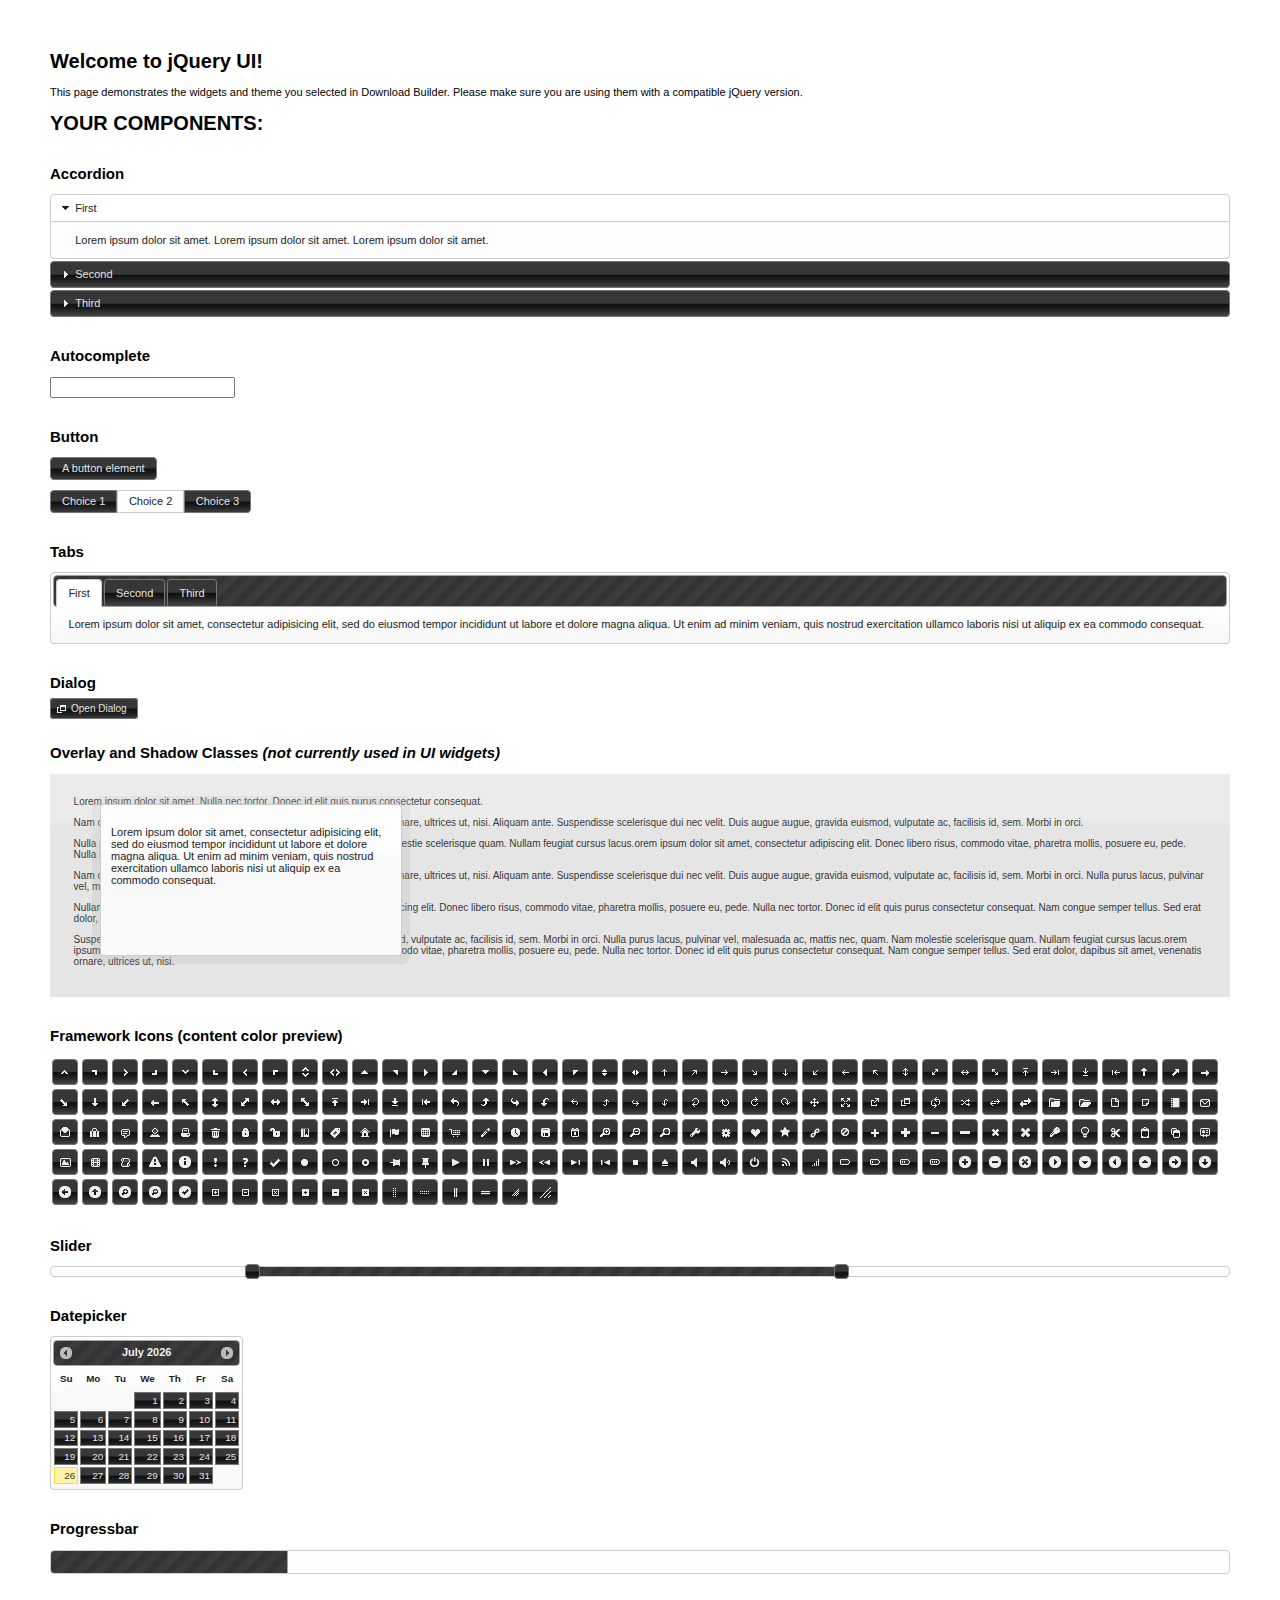
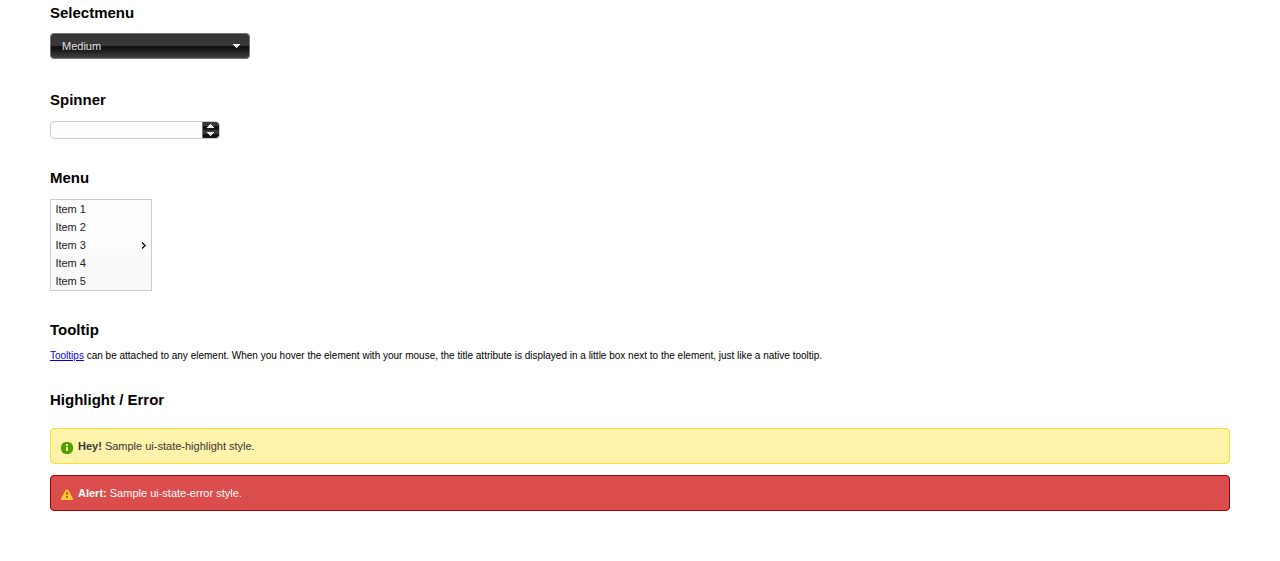
<file: js/jquery-ui-1.11.4.custom/index.html>
<!doctype html>
<html lang="us">
<head>
	<meta charset="utf-8">
	<title>jQuery UI Example Page</title>
	<link href="jquery-ui.css" rel="stylesheet">
	<style>
	body{
		font: 62.5% "Trebuchet MS", sans-serif;
		margin: 50px;
	}
	.demoHeaders {
		margin-top: 2em;
	}
	#dialog-link {
		padding: .4em 1em .4em 20px;
		text-decoration: none;
		position: relative;
	}
	#dialog-link span.ui-icon {
		margin: 0 5px 0 0;
		position: absolute;
		left: .2em;
		top: 50%;
		margin-top: -8px;
	}
	#icons {
		margin: 0;
		padding: 0;
	}
	#icons li {
		margin: 2px;
		position: relative;
		padding: 4px 0;
		cursor: pointer;
		float: left;
		list-style: none;
	}
	#icons span.ui-icon {
		float: left;
		margin: 0 4px;
	}
	.fakewindowcontain .ui-widget-overlay {
		position: absolute;
	}
	select {
		width: 200px;
	}
	</style>
</head>
<body>

<h1>Welcome to jQuery UI!</h1>

<div class="ui-widget">
	<p>This page demonstrates the widgets and theme you selected in Download Builder. Please make sure you are using them with a compatible jQuery version.</p>
</div>

<h1>YOUR COMPONENTS:</h1>


<!-- Accordion -->
<h2 class="demoHeaders">Accordion</h2>
<div id="accordion">
	<h3>First</h3>
	<div>Lorem ipsum dolor sit amet. Lorem ipsum dolor sit amet. Lorem ipsum dolor sit amet.</div>
	<h3>Second</h3>
	<div>Phasellus mattis tincidunt nibh.</div>
	<h3>Third</h3>
	<div>Nam dui erat, auctor a, dignissim quis.</div>
</div>



<!-- Autocomplete -->
<h2 class="demoHeaders">Autocomplete</h2>
<div>
	<input id="autocomplete" title="type &quot;a&quot;">
</div>



<!-- Button -->
<h2 class="demoHeaders">Button</h2>
<button id="button">A button element</button>
<form style="margin-top: 1em;">
	<div id="radioset">
		<input type="radio" id="radio1" name="radio"><label for="radio1">Choice 1</label>
		<input type="radio" id="radio2" name="radio" checked="checked"><label for="radio2">Choice 2</label>
		<input type="radio" id="radio3" name="radio"><label for="radio3">Choice 3</label>
	</div>
</form>



<!-- Tabs -->
<h2 class="demoHeaders">Tabs</h2>
<div id="tabs">
	<ul>
		<li><a href="#tabs-1">First</a></li>
		<li><a href="#tabs-2">Second</a></li>
		<li><a href="#tabs-3">Third</a></li>
	</ul>
	<div id="tabs-1">Lorem ipsum dolor sit amet, consectetur adipisicing elit, sed do eiusmod tempor incididunt ut labore et dolore magna aliqua. Ut enim ad minim veniam, quis nostrud exercitation ullamco laboris nisi ut aliquip ex ea commodo consequat.</div>
	<div id="tabs-2">Phasellus mattis tincidunt nibh. Cras orci urna, blandit id, pretium vel, aliquet ornare, felis. Maecenas scelerisque sem non nisl. Fusce sed lorem in enim dictum bibendum.</div>
	<div id="tabs-3">Nam dui erat, auctor a, dignissim quis, sollicitudin eu, felis. Pellentesque nisi urna, interdum eget, sagittis et, consequat vestibulum, lacus. Mauris porttitor ullamcorper augue.</div>
</div>



<!-- Dialog NOTE: Dialog is not generated by UI in this demo so it can be visually styled in themeroller-->
<h2 class="demoHeaders">Dialog</h2>
<p><a href="#" id="dialog-link" class="ui-state-default ui-corner-all"><span class="ui-icon ui-icon-newwin"></span>Open Dialog</a></p>

<h2 class="demoHeaders">Overlay and Shadow Classes <em>(not currently used in UI widgets)</em></h2>
<div style="position: relative; width: 96%; height: 200px; padding:1% 2%; overflow:hidden;" class="fakewindowcontain">
	<p>Lorem ipsum dolor sit amet,  Nulla nec tortor. Donec id elit quis purus consectetur consequat. </p><p>Nam congue semper tellus. Sed erat dolor, dapibus sit amet, venenatis ornare, ultrices ut, nisi. Aliquam ante. Suspendisse scelerisque dui nec velit. Duis augue augue, gravida euismod, vulputate ac, facilisis id, sem. Morbi in orci. </p><p>Nulla purus lacus, pulvinar vel, malesuada ac, mattis nec, quam. Nam molestie scelerisque quam. Nullam feugiat cursus lacus.orem ipsum dolor sit amet, consectetur adipiscing elit. Donec libero risus, commodo vitae, pharetra mollis, posuere eu, pede. Nulla nec tortor. Donec id elit quis purus consectetur consequat. </p><p>Nam congue semper tellus. Sed erat dolor, dapibus sit amet, venenatis ornare, ultrices ut, nisi. Aliquam ante. Suspendisse scelerisque dui nec velit. Duis augue augue, gravida euismod, vulputate ac, facilisis id, sem. Morbi in orci. Nulla purus lacus, pulvinar vel, malesuada ac, mattis nec, quam. Nam molestie scelerisque quam. </p><p>Nullam feugiat cursus lacus.orem ipsum dolor sit amet, consectetur adipiscing elit. Donec libero risus, commodo vitae, pharetra mollis, posuere eu, pede. Nulla nec tortor. Donec id elit quis purus consectetur consequat. Nam congue semper tellus. Sed erat dolor, dapibus sit amet, venenatis ornare, ultrices ut, nisi. Aliquam ante. </p><p>Suspendisse scelerisque dui nec velit. Duis augue augue, gravida euismod, vulputate ac, facilisis id, sem. Morbi in orci. Nulla purus lacus, pulvinar vel, malesuada ac, mattis nec, quam. Nam molestie scelerisque quam. Nullam feugiat cursus lacus.orem ipsum dolor sit amet, consectetur adipiscing elit. Donec libero risus, commodo vitae, pharetra mollis, posuere eu, pede. Nulla nec tortor. Donec id elit quis purus consectetur consequat. Nam congue semper tellus. Sed erat dolor, dapibus sit amet, venenatis ornare, ultrices ut, nisi. </p>

	<!-- ui-dialog -->
	<div class="ui-overlay"><div class="ui-widget-overlay"></div><div class="ui-widget-shadow ui-corner-all" style="width: 302px; height: 152px; position: absolute; left: 50px; top: 30px;"></div></div>
	<div style="position: absolute; width: 280px; height: 130px;left: 50px; top: 30px; padding: 10px;" class="ui-widget ui-widget-content ui-corner-all">
		<div class="ui-dialog-content ui-widget-content" style="background: none; border: 0;">
			<p>Lorem ipsum dolor sit amet, consectetur adipisicing elit, sed do eiusmod tempor incididunt ut labore et dolore magna aliqua. Ut enim ad minim veniam, quis nostrud exercitation ullamco laboris nisi ut aliquip ex ea commodo consequat.</p>
		</div>
	</div>

</div>

<!-- ui-dialog -->
<div id="dialog" title="Dialog Title">
	<p>Lorem ipsum dolor sit amet, consectetur adipisicing elit, sed do eiusmod tempor incididunt ut labore et dolore magna aliqua. Ut enim ad minim veniam, quis nostrud exercitation ullamco laboris nisi ut aliquip ex ea commodo consequat.</p>
</div>



<h2 class="demoHeaders">Framework Icons (content color preview)</h2>
<ul id="icons" class="ui-widget ui-helper-clearfix">
	<li class="ui-state-default ui-corner-all" title=".ui-icon-carat-1-n"><span class="ui-icon ui-icon-carat-1-n"></span></li>
	<li class="ui-state-default ui-corner-all" title=".ui-icon-carat-1-ne"><span class="ui-icon ui-icon-carat-1-ne"></span></li>
	<li class="ui-state-default ui-corner-all" title=".ui-icon-carat-1-e"><span class="ui-icon ui-icon-carat-1-e"></span></li>
	<li class="ui-state-default ui-corner-all" title=".ui-icon-carat-1-se"><span class="ui-icon ui-icon-carat-1-se"></span></li>
	<li class="ui-state-default ui-corner-all" title=".ui-icon-carat-1-s"><span class="ui-icon ui-icon-carat-1-s"></span></li>
	<li class="ui-state-default ui-corner-all" title=".ui-icon-carat-1-sw"><span class="ui-icon ui-icon-carat-1-sw"></span></li>
	<li class="ui-state-default ui-corner-all" title=".ui-icon-carat-1-w"><span class="ui-icon ui-icon-carat-1-w"></span></li>
	<li class="ui-state-default ui-corner-all" title=".ui-icon-carat-1-nw"><span class="ui-icon ui-icon-carat-1-nw"></span></li>
	<li class="ui-state-default ui-corner-all" title=".ui-icon-carat-2-n-s"><span class="ui-icon ui-icon-carat-2-n-s"></span></li>
	<li class="ui-state-default ui-corner-all" title=".ui-icon-carat-2-e-w"><span class="ui-icon ui-icon-carat-2-e-w"></span></li>
	<li class="ui-state-default ui-corner-all" title=".ui-icon-triangle-1-n"><span class="ui-icon ui-icon-triangle-1-n"></span></li>
	<li class="ui-state-default ui-corner-all" title=".ui-icon-triangle-1-ne"><span class="ui-icon ui-icon-triangle-1-ne"></span></li>
	<li class="ui-state-default ui-corner-all" title=".ui-icon-triangle-1-e"><span class="ui-icon ui-icon-triangle-1-e"></span></li>
	<li class="ui-state-default ui-corner-all" title=".ui-icon-triangle-1-se"><span class="ui-icon ui-icon-triangle-1-se"></span></li>
	<li class="ui-state-default ui-corner-all" title=".ui-icon-triangle-1-s"><span class="ui-icon ui-icon-triangle-1-s"></span></li>
	<li class="ui-state-default ui-corner-all" title=".ui-icon-triangle-1-sw"><span class="ui-icon ui-icon-triangle-1-sw"></span></li>
	<li class="ui-state-default ui-corner-all" title=".ui-icon-triangle-1-w"><span class="ui-icon ui-icon-triangle-1-w"></span></li>
	<li class="ui-state-default ui-corner-all" title=".ui-icon-triangle-1-nw"><span class="ui-icon ui-icon-triangle-1-nw"></span></li>
	<li class="ui-state-default ui-corner-all" title=".ui-icon-triangle-2-n-s"><span class="ui-icon ui-icon-triangle-2-n-s"></span></li>
	<li class="ui-state-default ui-corner-all" title=".ui-icon-triangle-2-e-w"><span class="ui-icon ui-icon-triangle-2-e-w"></span></li>
	<li class="ui-state-default ui-corner-all" title=".ui-icon-arrow-1-n"><span class="ui-icon ui-icon-arrow-1-n"></span></li>
	<li class="ui-state-default ui-corner-all" title=".ui-icon-arrow-1-ne"><span class="ui-icon ui-icon-arrow-1-ne"></span></li>
	<li class="ui-state-default ui-corner-all" title=".ui-icon-arrow-1-e"><span class="ui-icon ui-icon-arrow-1-e"></span></li>
	<li class="ui-state-default ui-corner-all" title=".ui-icon-arrow-1-se"><span class="ui-icon ui-icon-arrow-1-se"></span></li>
	<li class="ui-state-default ui-corner-all" title=".ui-icon-arrow-1-s"><span class="ui-icon ui-icon-arrow-1-s"></span></li>
	<li class="ui-state-default ui-corner-all" title=".ui-icon-arrow-1-sw"><span class="ui-icon ui-icon-arrow-1-sw"></span></li>
	<li class="ui-state-default ui-corner-all" title=".ui-icon-arrow-1-w"><span class="ui-icon ui-icon-arrow-1-w"></span></li>
	<li class="ui-state-default ui-corner-all" title=".ui-icon-arrow-1-nw"><span class="ui-icon ui-icon-arrow-1-nw"></span></li>
	<li class="ui-state-default ui-corner-all" title=".ui-icon-arrow-2-n-s"><span class="ui-icon ui-icon-arrow-2-n-s"></span></li>
	<li class="ui-state-default ui-corner-all" title=".ui-icon-arrow-2-ne-sw"><span class="ui-icon ui-icon-arrow-2-ne-sw"></span></li>
	<li class="ui-state-default ui-corner-all" title=".ui-icon-arrow-2-e-w"><span class="ui-icon ui-icon-arrow-2-e-w"></span></li>
	<li class="ui-state-default ui-corner-all" title=".ui-icon-arrow-2-se-nw"><span class="ui-icon ui-icon-arrow-2-se-nw"></span></li>
	<li class="ui-state-default ui-corner-all" title=".ui-icon-arrowstop-1-n"><span class="ui-icon ui-icon-arrowstop-1-n"></span></li>
	<li class="ui-state-default ui-corner-all" title=".ui-icon-arrowstop-1-e"><span class="ui-icon ui-icon-arrowstop-1-e"></span></li>
	<li class="ui-state-default ui-corner-all" title=".ui-icon-arrowstop-1-s"><span class="ui-icon ui-icon-arrowstop-1-s"></span></li>
	<li class="ui-state-default ui-corner-all" title=".ui-icon-arrowstop-1-w"><span class="ui-icon ui-icon-arrowstop-1-w"></span></li>
	<li class="ui-state-default ui-corner-all" title=".ui-icon-arrowthick-1-n"><span class="ui-icon ui-icon-arrowthick-1-n"></span></li>
	<li class="ui-state-default ui-corner-all" title=".ui-icon-arrowthick-1-ne"><span class="ui-icon ui-icon-arrowthick-1-ne"></span></li>
	<li class="ui-state-default ui-corner-all" title=".ui-icon-arrowthick-1-e"><span class="ui-icon ui-icon-arrowthick-1-e"></span></li>
	<li class="ui-state-default ui-corner-all" title=".ui-icon-arrowthick-1-se"><span class="ui-icon ui-icon-arrowthick-1-se"></span></li>
	<li class="ui-state-default ui-corner-all" title=".ui-icon-arrowthick-1-s"><span class="ui-icon ui-icon-arrowthick-1-s"></span></li>
	<li class="ui-state-default ui-corner-all" title=".ui-icon-arrowthick-1-sw"><span class="ui-icon ui-icon-arrowthick-1-sw"></span></li>
	<li class="ui-state-default ui-corner-all" title=".ui-icon-arrowthick-1-w"><span class="ui-icon ui-icon-arrowthick-1-w"></span></li>
	<li class="ui-state-default ui-corner-all" title=".ui-icon-arrowthick-1-nw"><span class="ui-icon ui-icon-arrowthick-1-nw"></span></li>
	<li class="ui-state-default ui-corner-all" title=".ui-icon-arrowthick-2-n-s"><span class="ui-icon ui-icon-arrowthick-2-n-s"></span></li>
	<li class="ui-state-default ui-corner-all" title=".ui-icon-arrowthick-2-ne-sw"><span class="ui-icon ui-icon-arrowthick-2-ne-sw"></span></li>
	<li class="ui-state-default ui-corner-all" title=".ui-icon-arrowthick-2-e-w"><span class="ui-icon ui-icon-arrowthick-2-e-w"></span></li>
	<li class="ui-state-default ui-corner-all" title=".ui-icon-arrowthick-2-se-nw"><span class="ui-icon ui-icon-arrowthick-2-se-nw"></span></li>
	<li class="ui-state-default ui-corner-all" title=".ui-icon-arrowthickstop-1-n"><span class="ui-icon ui-icon-arrowthickstop-1-n"></span></li>
	<li class="ui-state-default ui-corner-all" title=".ui-icon-arrowthickstop-1-e"><span class="ui-icon ui-icon-arrowthickstop-1-e"></span></li>
	<li class="ui-state-default ui-corner-all" title=".ui-icon-arrowthickstop-1-s"><span class="ui-icon ui-icon-arrowthickstop-1-s"></span></li>
	<li class="ui-state-default ui-corner-all" title=".ui-icon-arrowthickstop-1-w"><span class="ui-icon ui-icon-arrowthickstop-1-w"></span></li>
	<li class="ui-state-default ui-corner-all" title=".ui-icon-arrowreturnthick-1-w"><span class="ui-icon ui-icon-arrowreturnthick-1-w"></span></li>
	<li class="ui-state-default ui-corner-all" title=".ui-icon-arrowreturnthick-1-n"><span class="ui-icon ui-icon-arrowreturnthick-1-n"></span></li>
	<li class="ui-state-default ui-corner-all" title=".ui-icon-arrowreturnthick-1-e"><span class="ui-icon ui-icon-arrowreturnthick-1-e"></span></li>
	<li class="ui-state-default ui-corner-all" title=".ui-icon-arrowreturnthick-1-s"><span class="ui-icon ui-icon-arrowreturnthick-1-s"></span></li>
	<li class="ui-state-default ui-corner-all" title=".ui-icon-arrowreturn-1-w"><span class="ui-icon ui-icon-arrowreturn-1-w"></span></li>
	<li class="ui-state-default ui-corner-all" title=".ui-icon-arrowreturn-1-n"><span class="ui-icon ui-icon-arrowreturn-1-n"></span></li>
	<li class="ui-state-default ui-corner-all" title=".ui-icon-arrowreturn-1-e"><span class="ui-icon ui-icon-arrowreturn-1-e"></span></li>
	<li class="ui-state-default ui-corner-all" title=".ui-icon-arrowreturn-1-s"><span class="ui-icon ui-icon-arrowreturn-1-s"></span></li>
	<li class="ui-state-default ui-corner-all" title=".ui-icon-arrowrefresh-1-w"><span class="ui-icon ui-icon-arrowrefresh-1-w"></span></li>
	<li class="ui-state-default ui-corner-all" title=".ui-icon-arrowrefresh-1-n"><span class="ui-icon ui-icon-arrowrefresh-1-n"></span></li>
	<li class="ui-state-default ui-corner-all" title=".ui-icon-arrowrefresh-1-e"><span class="ui-icon ui-icon-arrowrefresh-1-e"></span></li>
	<li class="ui-state-default ui-corner-all" title=".ui-icon-arrowrefresh-1-s"><span class="ui-icon ui-icon-arrowrefresh-1-s"></span></li>
	<li class="ui-state-default ui-corner-all" title=".ui-icon-arrow-4"><span class="ui-icon ui-icon-arrow-4"></span></li>
	<li class="ui-state-default ui-corner-all" title=".ui-icon-arrow-4-diag"><span class="ui-icon ui-icon-arrow-4-diag"></span></li>
	<li class="ui-state-default ui-corner-all" title=".ui-icon-extlink"><span class="ui-icon ui-icon-extlink"></span></li>
	<li class="ui-state-default ui-corner-all" title=".ui-icon-newwin"><span class="ui-icon ui-icon-newwin"></span></li>
	<li class="ui-state-default ui-corner-all" title=".ui-icon-refresh"><span class="ui-icon ui-icon-refresh"></span></li>
	<li class="ui-state-default ui-corner-all" title=".ui-icon-shuffle"><span class="ui-icon ui-icon-shuffle"></span></li>
	<li class="ui-state-default ui-corner-all" title=".ui-icon-transfer-e-w"><span class="ui-icon ui-icon-transfer-e-w"></span></li>
	<li class="ui-state-default ui-corner-all" title=".ui-icon-transferthick-e-w"><span class="ui-icon ui-icon-transferthick-e-w"></span></li>
	<li class="ui-state-default ui-corner-all" title=".ui-icon-folder-collapsed"><span class="ui-icon ui-icon-folder-collapsed"></span></li>
	<li class="ui-state-default ui-corner-all" title=".ui-icon-folder-open"><span class="ui-icon ui-icon-folder-open"></span></li>
	<li class="ui-state-default ui-corner-all" title=".ui-icon-document"><span class="ui-icon ui-icon-document"></span></li>
	<li class="ui-state-default ui-corner-all" title=".ui-icon-document-b"><span class="ui-icon ui-icon-document-b"></span></li>
	<li class="ui-state-default ui-corner-all" title=".ui-icon-note"><span class="ui-icon ui-icon-note"></span></li>
	<li class="ui-state-default ui-corner-all" title=".ui-icon-mail-closed"><span class="ui-icon ui-icon-mail-closed"></span></li>
	<li class="ui-state-default ui-corner-all" title=".ui-icon-mail-open"><span class="ui-icon ui-icon-mail-open"></span></li>
	<li class="ui-state-default ui-corner-all" title=".ui-icon-suitcase"><span class="ui-icon ui-icon-suitcase"></span></li>
	<li class="ui-state-default ui-corner-all" title=".ui-icon-comment"><span class="ui-icon ui-icon-comment"></span></li>
	<li class="ui-state-default ui-corner-all" title=".ui-icon-person"><span class="ui-icon ui-icon-person"></span></li>
	<li class="ui-state-default ui-corner-all" title=".ui-icon-print"><span class="ui-icon ui-icon-print"></span></li>
	<li class="ui-state-default ui-corner-all" title=".ui-icon-trash"><span class="ui-icon ui-icon-trash"></span></li>
	<li class="ui-state-default ui-corner-all" title=".ui-icon-locked"><span class="ui-icon ui-icon-locked"></span></li>
	<li class="ui-state-default ui-corner-all" title=".ui-icon-unlocked"><span class="ui-icon ui-icon-unlocked"></span></li>
	<li class="ui-state-default ui-corner-all" title=".ui-icon-bookmark"><span class="ui-icon ui-icon-bookmark"></span></li>
	<li class="ui-state-default ui-corner-all" title=".ui-icon-tag"><span class="ui-icon ui-icon-tag"></span></li>
	<li class="ui-state-default ui-corner-all" title=".ui-icon-home"><span class="ui-icon ui-icon-home"></span></li>
	<li class="ui-state-default ui-corner-all" title=".ui-icon-flag"><span class="ui-icon ui-icon-flag"></span></li>
	<li class="ui-state-default ui-corner-all" title=".ui-icon-calculator"><span class="ui-icon ui-icon-calculator"></span></li>
	<li class="ui-state-default ui-corner-all" title=".ui-icon-cart"><span class="ui-icon ui-icon-cart"></span></li>
	<li class="ui-state-default ui-corner-all" title=".ui-icon-pencil"><span class="ui-icon ui-icon-pencil"></span></li>
	<li class="ui-state-default ui-corner-all" title=".ui-icon-clock"><span class="ui-icon ui-icon-clock"></span></li>
	<li class="ui-state-default ui-corner-all" title=".ui-icon-disk"><span class="ui-icon ui-icon-disk"></span></li>
	<li class="ui-state-default ui-corner-all" title=".ui-icon-calendar"><span class="ui-icon ui-icon-calendar"></span></li>
	<li class="ui-state-default ui-corner-all" title=".ui-icon-zoomin"><span class="ui-icon ui-icon-zoomin"></span></li>
	<li class="ui-state-default ui-corner-all" title=".ui-icon-zoomout"><span class="ui-icon ui-icon-zoomout"></span></li>
	<li class="ui-state-default ui-corner-all" title=".ui-icon-search"><span class="ui-icon ui-icon-search"></span></li>
	<li class="ui-state-default ui-corner-all" title=".ui-icon-wrench"><span class="ui-icon ui-icon-wrench"></span></li>
	<li class="ui-state-default ui-corner-all" title=".ui-icon-gear"><span class="ui-icon ui-icon-gear"></span></li>
	<li class="ui-state-default ui-corner-all" title=".ui-icon-heart"><span class="ui-icon ui-icon-heart"></span></li>
	<li class="ui-state-default ui-corner-all" title=".ui-icon-star"><span class="ui-icon ui-icon-star"></span></li>
	<li class="ui-state-default ui-corner-all" title=".ui-icon-link"><span class="ui-icon ui-icon-link"></span></li>
	<li class="ui-state-default ui-corner-all" title=".ui-icon-cancel"><span class="ui-icon ui-icon-cancel"></span></li>
	<li class="ui-state-default ui-corner-all" title=".ui-icon-plus"><span class="ui-icon ui-icon-plus"></span></li>
	<li class="ui-state-default ui-corner-all" title=".ui-icon-plusthick"><span class="ui-icon ui-icon-plusthick"></span></li>
	<li class="ui-state-default ui-corner-all" title=".ui-icon-minus"><span class="ui-icon ui-icon-minus"></span></li>
	<li class="ui-state-default ui-corner-all" title=".ui-icon-minusthick"><span class="ui-icon ui-icon-minusthick"></span></li>
	<li class="ui-state-default ui-corner-all" title=".ui-icon-close"><span class="ui-icon ui-icon-close"></span></li>
	<li class="ui-state-default ui-corner-all" title=".ui-icon-closethick"><span class="ui-icon ui-icon-closethick"></span></li>
	<li class="ui-state-default ui-corner-all" title=".ui-icon-key"><span class="ui-icon ui-icon-key"></span></li>
	<li class="ui-state-default ui-corner-all" title=".ui-icon-lightbulb"><span class="ui-icon ui-icon-lightbulb"></span></li>
	<li class="ui-state-default ui-corner-all" title=".ui-icon-scissors"><span class="ui-icon ui-icon-scissors"></span></li>
	<li class="ui-state-default ui-corner-all" title=".ui-icon-clipboard"><span class="ui-icon ui-icon-clipboard"></span></li>
	<li class="ui-state-default ui-corner-all" title=".ui-icon-copy"><span class="ui-icon ui-icon-copy"></span></li>
	<li class="ui-state-default ui-corner-all" title=".ui-icon-contact"><span class="ui-icon ui-icon-contact"></span></li>
	<li class="ui-state-default ui-corner-all" title=".ui-icon-image"><span class="ui-icon ui-icon-image"></span></li>
	<li class="ui-state-default ui-corner-all" title=".ui-icon-video"><span class="ui-icon ui-icon-video"></span></li>
	<li class="ui-state-default ui-corner-all" title=".ui-icon-script"><span class="ui-icon ui-icon-script"></span></li>
	<li class="ui-state-default ui-corner-all" title=".ui-icon-alert"><span class="ui-icon ui-icon-alert"></span></li>
	<li class="ui-state-default ui-corner-all" title=".ui-icon-info"><span class="ui-icon ui-icon-info"></span></li>
	<li class="ui-state-default ui-corner-all" title=".ui-icon-notice"><span class="ui-icon ui-icon-notice"></span></li>
	<li class="ui-state-default ui-corner-all" title=".ui-icon-help"><span class="ui-icon ui-icon-help"></span></li>
	<li class="ui-state-default ui-corner-all" title=".ui-icon-check"><span class="ui-icon ui-icon-check"></span></li>
	<li class="ui-state-default ui-corner-all" title=".ui-icon-bullet"><span class="ui-icon ui-icon-bullet"></span></li>
	<li class="ui-state-default ui-corner-all" title=".ui-icon-radio-off"><span class="ui-icon ui-icon-radio-off"></span></li>
	<li class="ui-state-default ui-corner-all" title=".ui-icon-radio-on"><span class="ui-icon ui-icon-radio-on"></span></li>
	<li class="ui-state-default ui-corner-all" title=".ui-icon-pin-w"><span class="ui-icon ui-icon-pin-w"></span></li>
	<li class="ui-state-default ui-corner-all" title=".ui-icon-pin-s"><span class="ui-icon ui-icon-pin-s"></span></li>
	<li class="ui-state-default ui-corner-all" title=".ui-icon-play"><span class="ui-icon ui-icon-play"></span></li>
	<li class="ui-state-default ui-corner-all" title=".ui-icon-pause"><span class="ui-icon ui-icon-pause"></span></li>
	<li class="ui-state-default ui-corner-all" title=".ui-icon-seek-next"><span class="ui-icon ui-icon-seek-next"></span></li>
	<li class="ui-state-default ui-corner-all" title=".ui-icon-seek-prev"><span class="ui-icon ui-icon-seek-prev"></span></li>
	<li class="ui-state-default ui-corner-all" title=".ui-icon-seek-end"><span class="ui-icon ui-icon-seek-end"></span></li>
	<li class="ui-state-default ui-corner-all" title=".ui-icon-seek-first"><span class="ui-icon ui-icon-seek-first"></span></li>
	<li class="ui-state-default ui-corner-all" title=".ui-icon-stop"><span class="ui-icon ui-icon-stop"></span></li>
	<li class="ui-state-default ui-corner-all" title=".ui-icon-eject"><span class="ui-icon ui-icon-eject"></span></li>
	<li class="ui-state-default ui-corner-all" title=".ui-icon-volume-off"><span class="ui-icon ui-icon-volume-off"></span></li>
	<li class="ui-state-default ui-corner-all" title=".ui-icon-volume-on"><span class="ui-icon ui-icon-volume-on"></span></li>
	<li class="ui-state-default ui-corner-all" title=".ui-icon-power"><span class="ui-icon ui-icon-power"></span></li>
	<li class="ui-state-default ui-corner-all" title=".ui-icon-signal-diag"><span class="ui-icon ui-icon-signal-diag"></span></li>
	<li class="ui-state-default ui-corner-all" title=".ui-icon-signal"><span class="ui-icon ui-icon-signal"></span></li>
	<li class="ui-state-default ui-corner-all" title=".ui-icon-battery-0"><span class="ui-icon ui-icon-battery-0"></span></li>
	<li class="ui-state-default ui-corner-all" title=".ui-icon-battery-1"><span class="ui-icon ui-icon-battery-1"></span></li>
	<li class="ui-state-default ui-corner-all" title=".ui-icon-battery-2"><span class="ui-icon ui-icon-battery-2"></span></li>
	<li class="ui-state-default ui-corner-all" title=".ui-icon-battery-3"><span class="ui-icon ui-icon-battery-3"></span></li>
	<li class="ui-state-default ui-corner-all" title=".ui-icon-circle-plus"><span class="ui-icon ui-icon-circle-plus"></span></li>
	<li class="ui-state-default ui-corner-all" title=".ui-icon-circle-minus"><span class="ui-icon ui-icon-circle-minus"></span></li>
	<li class="ui-state-default ui-corner-all" title=".ui-icon-circle-close"><span class="ui-icon ui-icon-circle-close"></span></li>
	<li class="ui-state-default ui-corner-all" title=".ui-icon-circle-triangle-e"><span class="ui-icon ui-icon-circle-triangle-e"></span></li>
	<li class="ui-state-default ui-corner-all" title=".ui-icon-circle-triangle-s"><span class="ui-icon ui-icon-circle-triangle-s"></span></li>
	<li class="ui-state-default ui-corner-all" title=".ui-icon-circle-triangle-w"><span class="ui-icon ui-icon-circle-triangle-w"></span></li>
	<li class="ui-state-default ui-corner-all" title=".ui-icon-circle-triangle-n"><span class="ui-icon ui-icon-circle-triangle-n"></span></li>
	<li class="ui-state-default ui-corner-all" title=".ui-icon-circle-arrow-e"><span class="ui-icon ui-icon-circle-arrow-e"></span></li>
	<li class="ui-state-default ui-corner-all" title=".ui-icon-circle-arrow-s"><span class="ui-icon ui-icon-circle-arrow-s"></span></li>
	<li class="ui-state-default ui-corner-all" title=".ui-icon-circle-arrow-w"><span class="ui-icon ui-icon-circle-arrow-w"></span></li>
	<li class="ui-state-default ui-corner-all" title=".ui-icon-circle-arrow-n"><span class="ui-icon ui-icon-circle-arrow-n"></span></li>
	<li class="ui-state-default ui-corner-all" title=".ui-icon-circle-zoomin"><span class="ui-icon ui-icon-circle-zoomin"></span></li>
	<li class="ui-state-default ui-corner-all" title=".ui-icon-circle-zoomout"><span class="ui-icon ui-icon-circle-zoomout"></span></li>
	<li class="ui-state-default ui-corner-all" title=".ui-icon-circle-check"><span class="ui-icon ui-icon-circle-check"></span></li>
	<li class="ui-state-default ui-corner-all" title=".ui-icon-circlesmall-plus"><span class="ui-icon ui-icon-circlesmall-plus"></span></li>
	<li class="ui-state-default ui-corner-all" title=".ui-icon-circlesmall-minus"><span class="ui-icon ui-icon-circlesmall-minus"></span></li>
	<li class="ui-state-default ui-corner-all" title=".ui-icon-circlesmall-close"><span class="ui-icon ui-icon-circlesmall-close"></span></li>
	<li class="ui-state-default ui-corner-all" title=".ui-icon-squaresmall-plus"><span class="ui-icon ui-icon-squaresmall-plus"></span></li>
	<li class="ui-state-default ui-corner-all" title=".ui-icon-squaresmall-minus"><span class="ui-icon ui-icon-squaresmall-minus"></span></li>
	<li class="ui-state-default ui-corner-all" title=".ui-icon-squaresmall-close"><span class="ui-icon ui-icon-squaresmall-close"></span></li>
	<li class="ui-state-default ui-corner-all" title=".ui-icon-grip-dotted-vertical"><span class="ui-icon ui-icon-grip-dotted-vertical"></span></li>
	<li class="ui-state-default ui-corner-all" title=".ui-icon-grip-dotted-horizontal"><span class="ui-icon ui-icon-grip-dotted-horizontal"></span></li>
	<li class="ui-state-default ui-corner-all" title=".ui-icon-grip-solid-vertical"><span class="ui-icon ui-icon-grip-solid-vertical"></span></li>
	<li class="ui-state-default ui-corner-all" title=".ui-icon-grip-solid-horizontal"><span class="ui-icon ui-icon-grip-solid-horizontal"></span></li>
	<li class="ui-state-default ui-corner-all" title=".ui-icon-gripsmall-diagonal-se"><span class="ui-icon ui-icon-gripsmall-diagonal-se"></span></li>
	<li class="ui-state-default ui-corner-all" title=".ui-icon-grip-diagonal-se"><span class="ui-icon ui-icon-grip-diagonal-se"></span></li>
</ul>


<!-- Slider -->
<h2 class="demoHeaders">Slider</h2>
<div id="slider"></div>



<!-- Datepicker -->
<h2 class="demoHeaders">Datepicker</h2>
<div id="datepicker"></div>



<!-- Progressbar -->
<h2 class="demoHeaders">Progressbar</h2>
<div id="progressbar"></div>



<!-- Progressbar -->
<h2 class="demoHeaders">Selectmenu</h2>
<select id="selectmenu">
	<option>Slower</option>
	<option>Slow</option>
	<option selected="selected">Medium</option>
	<option>Fast</option>
	<option>Faster</option>
</select>



<!-- Spinner -->
<h2 class="demoHeaders">Spinner</h2>
<input id="spinner">



<!-- Menu -->
<h2 class="demoHeaders">Menu</h2>
<ul style="width:100px;" id="menu">
	<li>Item 1</li>
	<li>Item 2</li>
	<li>Item 3
		<ul>
			<li>Item 3-1</li>
			<li>Item 3-2</li>
			<li>Item 3-3</li>
			<li>Item 3-4</li>
			<li>Item 3-5</li>
		</ul>
	</li>
	<li>Item 4</li>
	<li>Item 5</li>
</ul>



<!-- Tooltip -->
<h2 class="demoHeaders">Tooltip</h2>
<p id="tooltip">
	<a href="#" title="That&apos;s what this widget is">Tooltips</a> can be attached to any element. When you hover
the element with your mouse, the title attribute is displayed in a little box next to the element, just like a native tooltip.
</p>


<!-- Highlight / Error -->
<h2 class="demoHeaders">Highlight / Error</h2>
<div class="ui-widget">
	<div class="ui-state-highlight ui-corner-all" style="margin-top: 20px; padding: 0 .7em;">
		<p><span class="ui-icon ui-icon-info" style="float: left; margin-right: .3em;"></span>
		<strong>Hey!</strong> Sample ui-state-highlight style.</p>
	</div>
</div>
<br>
<div class="ui-widget">
	<div class="ui-state-error ui-corner-all" style="padding: 0 .7em;">
		<p><span class="ui-icon ui-icon-alert" style="float: left; margin-right: .3em;"></span>
		<strong>Alert:</strong> Sample ui-state-error style.</p>
	</div>
</div>

<script src="external/jquery/jquery.js"></script>
<script src="jquery-ui.js"></script>
<script>

$( "#accordion" ).accordion();



var availableTags = [
	"ActionScript",
	"AppleScript",
	"Asp",
	"BASIC",
	"C",
	"C++",
	"Clojure",
	"COBOL",
	"ColdFusion",
	"Erlang",
	"Fortran",
	"Groovy",
	"Haskell",
	"Java",
	"JavaScript",
	"Lisp",
	"Perl",
	"PHP",
	"Python",
	"Ruby",
	"Scala",
	"Scheme"
];
$( "#autocomplete" ).autocomplete({
	source: availableTags
});



$( "#button" ).button();
$( "#radioset" ).buttonset();



$( "#tabs" ).tabs();



$( "#dialog" ).dialog({
	autoOpen: false,
	width: 400,
	buttons: [
		{
			text: "Ok",
			click: function() {
				$( this ).dialog( "close" );
			}
		},
		{
			text: "Cancel",
			click: function() {
				$( this ).dialog( "close" );
			}
		}
	]
});

// Link to open the dialog
$( "#dialog-link" ).click(function( event ) {
	$( "#dialog" ).dialog( "open" );
	event.preventDefault();
});



$( "#datepicker" ).datepicker({
	inline: true
});



$( "#slider" ).slider({
	range: true,
	values: [ 17, 67 ]
});



$( "#progressbar" ).progressbar({
	value: 20
});



$( "#spinner" ).spinner();



$( "#menu" ).menu();



$( "#tooltip" ).tooltip();



$( "#selectmenu" ).selectmenu();


// Hover states on the static widgets
$( "#dialog-link, #icons li" ).hover(
	function() {
		$( this ).addClass( "ui-state-hover" );
	},
	function() {
		$( this ).removeClass( "ui-state-hover" );
	}
);
</script>
</body>
</html>
</file>
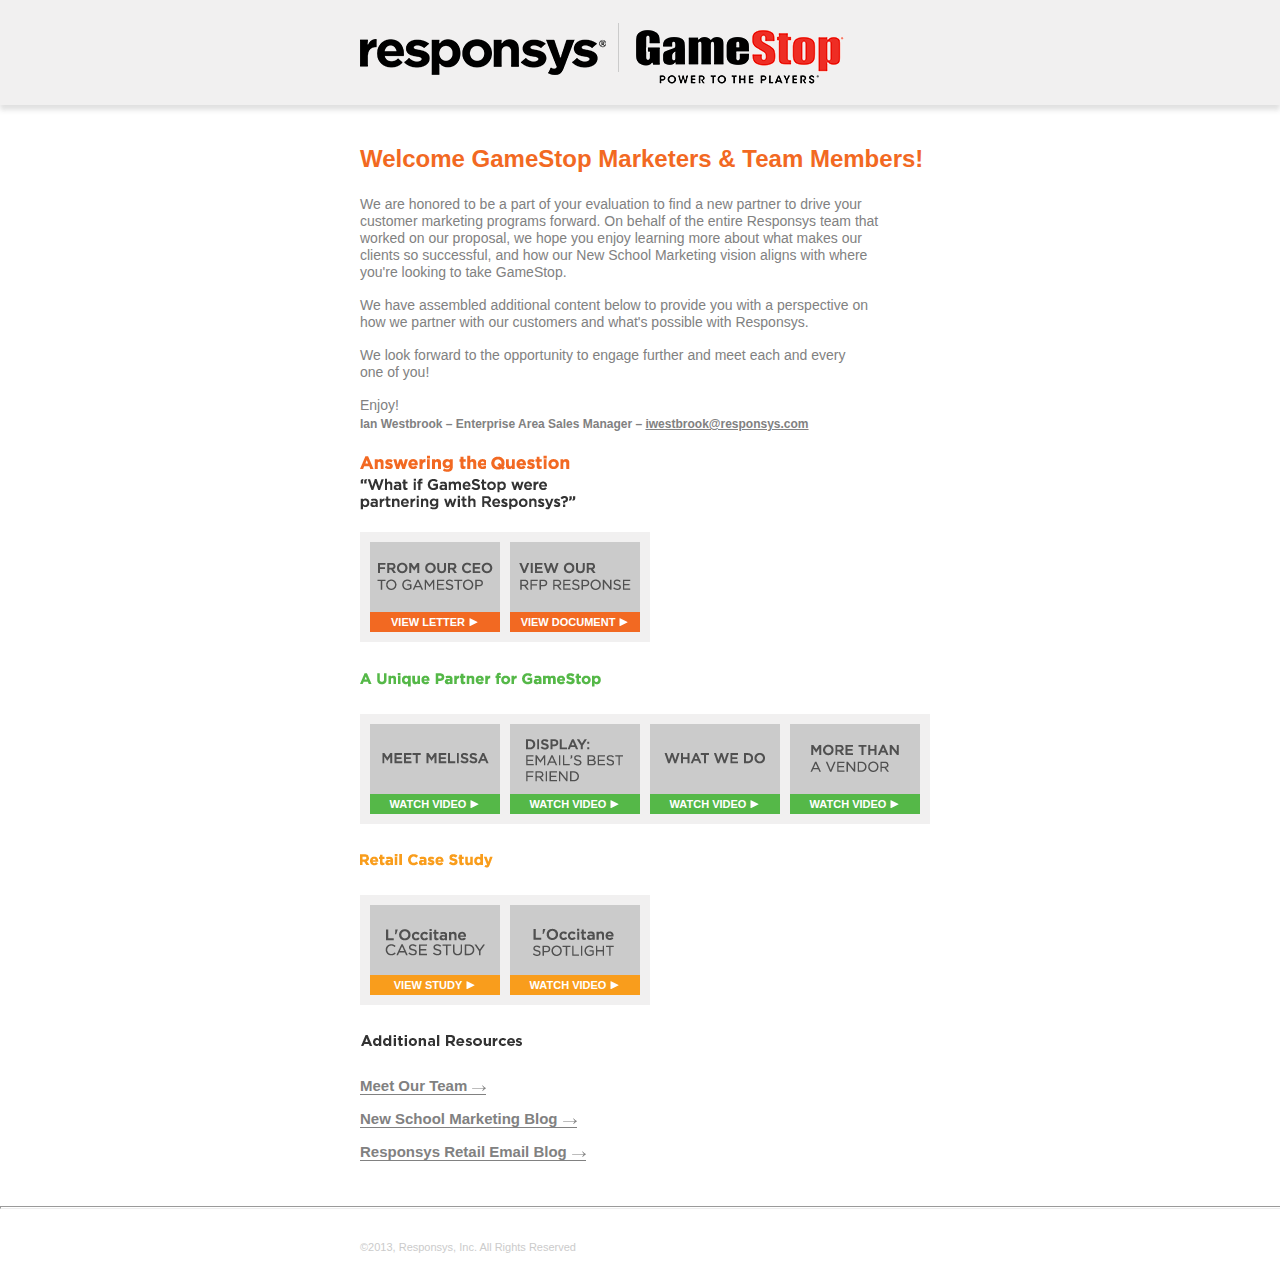
<file: work/gamestop/gamestop_rfp.html>
<!DOCTYPE HTML PUBLIC "-//W3C//DTD HTML 4.01 Transitional//EN" "http://www.w3.org/TR/html4/loose.dtd">
<html>
<head>
<meta http-equiv="Content-Type" content="text/html; charset=UTF-8">
<meta name="viewport" content="width=device-width" />
<title>GameStop</title>

<link href="css/reset.css" rel="stylesheet" type="text/css" />
<link href="css/gamestop.css" rel="stylesheet" type="text/css" />
</head>

<body>

<div class="header">
	<div class="container">
    <img src="images/responsys_logo.png" width="248" height="45" class="rlogo" alt="responsys&reg;" /><img src="images/hdiv.gif" width="1" height="61" class="div" /><img src="images/gamestop_logo.png" width="208" height="64" class="glogo" />
    </div>
</div>
<div class="container">
    <h1>Welcome GameStop Marketers & Team Members!</h1>
    <p>We are honored to be a part of your <span class="block">evaluation to find a new partner to drive </span>your <br class="hide" />customer marketing programs <span class="block">forward. On behalf of the entire </span>Responsys team that <br class="hide" />worked on our <span class="block">proposal, we hope you enjoy learning </span>more about what makes our <br class="hide" />clients so <span class="block">successful, and how our New School </span>Marketing vision aligns with where <br class="hide" />you're <span class="block">looking to take GameStop.</span></p>
    <p><span class="block">We have assembled additional content </span>below to provide you with a perspective <span class="block">on <br class="hide" />how we partner with our customers </span>and what's possible with Responsys.</p>
    <p><span class="block">We look forward to the opportunity </span>to engage further and meet each <span class="block">and every <br class="hide" />one of you!</span></p>
    <p class="lst">Enjoy!</p>
    <p class="sig">Ian Westbrook – Enterprise Area Sales Manager – <a href="mailto:iwestbrook@responsys.com" class="block">iwestbrook@responsys.com</a></p>
    
    <img src="images/header_answering.gif" width="217" height="57" class="hd1" alt="Answering the Question 'What if GameStop were Responsys?'" />
    <div class="bx_group2 clearfix">    
        <div class="bx">
            <a href="docs/Dan_Springer_A_Note_To_GameStop.pdf" target="_blank" class="rollover-image ceo"></a>
            <div class="lbl obg">
                <a href="docs/Dan_Springer_A_Note_To_GameStop.pdf" target="_blank">VIEW LETTER<img src="images/lbl_arw.png" class="arw" width="14" height="8" /></a>
            </div>
        </div>
        <div class="bx">
            <a href="" class="rollover-image response"></a>
            <div class="lbl obg">
                <a href="">VIEW DOCUMENT<img src="images/lbl_arw.png" class="arw" width="14" height="8" /></a>
            </div>
        </div>
    </div>
    <img src="images/header_unique.gif" width="241" height="15" class="hd2" alt="A Unique Partner for Gamestop" />
    
    <div class="bx_group4 clearfix">    
        <div class="bx">
            <a href="https://www.youtube.com/watch?v=WI9d43x0FvM" target="_blank" class="rollover-image meet"></a>
            <div class="lbl gbg">
                <a href="https://www.youtube.com/watch?v=WI9d43x0FvM" target="_blank">WATCH VIDEO<img src="images/lbl_arw.png" class="arw" width="14" height="8" /></a>
            </div>
        </div>
        <div class="bx">
            <a href="https://www.youtube.com/watch?v=12PPKF3STYE" target="_blank" class="rollover-image display"></a>
            <div class="lbl gbg">
                <a href="https://www.youtube.com/watch?v=12PPKF3STYE" target="_blank">WATCH VIDEO<img src="images/lbl_arw.png" class="arw" width="14" height="8" /></a>
            </div>
        </div>
        <div class="bx">
            <a href="https://www.youtube.com/watch?v=T9wG9dwlfNw" target="_blank" class="rollover-image we_do"></a>
            <div class="lbl gbg">
                <a href="https://www.youtube.com/watch?v=T9wG9dwlfNw" target="_blank">WATCH VIDEO<img src="images/lbl_arw.png" class="arw" width="14" height="8" /></a>
            </div>
        </div>
        <div class="bx">
            <a href="https://www.youtube.com/watch?v=xMJvztA3XjM" target="_blank" class="rollover-image vendor"></a>
            <div class="lbl gbg">
                <a href="https://www.youtube.com/watch?v=xMJvztA3XjM" target="_blank">WATCH VIDEO<img src="images/lbl_arw.png" class="arw" width="14" height="8" /></a>
            </div>
        </div>
    </div>
    <img src="images/header_case_study.gif" width="133" height="14" class="hd2" alt="Retail Case Study" />
    
    <div class="bx_group2 clearfix">    
        <div class="bx">
            <a href="docs/LOCCITANE_ResponsysCaseStudy.pdf" target="_blank" class="rollover-image case_study"></a>
            <div class="lbl ltobg">
                <a href="docs/LOCCITANE_ResponsysCaseStudy.pdf" target="_blank">VIEW STUDY<img src="images/lbl_arw.png" class="arw" width="14" height="8" /></a>
            </div>
        </div>
        <div class="bx">
            <a href="http://www.responsys.com/video/brightcove_site.php?videoID=2289234276001" target="_blank" class="rollover-image spotlight"></a>
            <div class="lbl ltobg">
                <a href="http://www.responsys.com/video/brightcove_site.php?videoID=2289234276001" target="_blank">WATCH VIDEO<img src="images/lbl_arw.png" class="arw" width="14" height="8" /></a>
            </div>
        </div>
    </div>
    <img src="images/header_additional.gif" width="162" height="12" class="hd3" alt="Additional Resources" />
    
    <a href="http://www.responsys.com/marketing-software-services/team" class="resc_links clearfix">Meet Our Team<img src="images/rarw.gif" width="19" height="6" /></a><br />
    <a href="http://www.responsys.com/blogs/nsm/" class="resc_links clearfix">New School Marketing Blog<img src="images/rarw.gif" width="19" height="6" /></a><br />
    <a href="http://www.responsys.com/blogs/nsm/category/retail-email/" class="resc_links clearfix">Responsys Retail Email Blog<img src="images/rarw.gif" width="19" height="6" /></a>
</div>
<hr />
<div class="container">
	<p class="footer">&copy;2013, Responsys, Inc. All Rights Reserved</p>
</div>

</body>
</html>
</file>
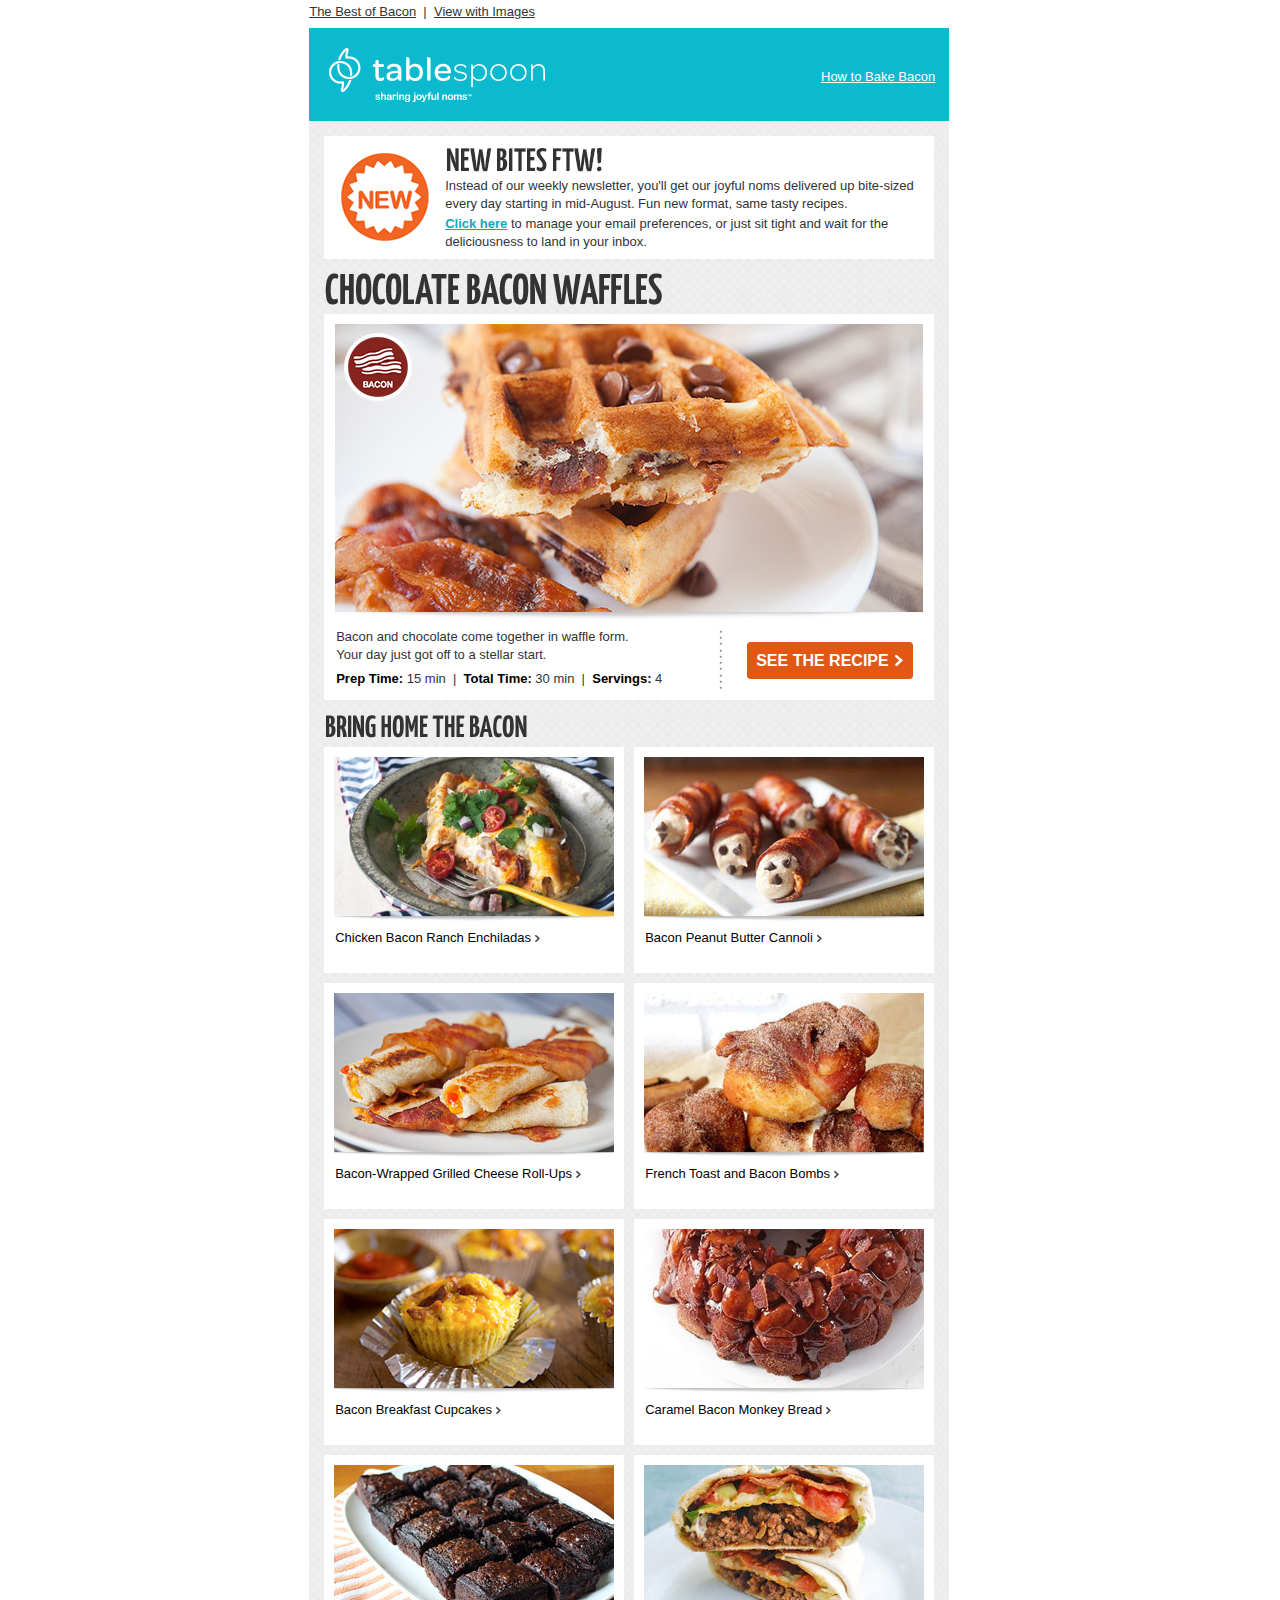
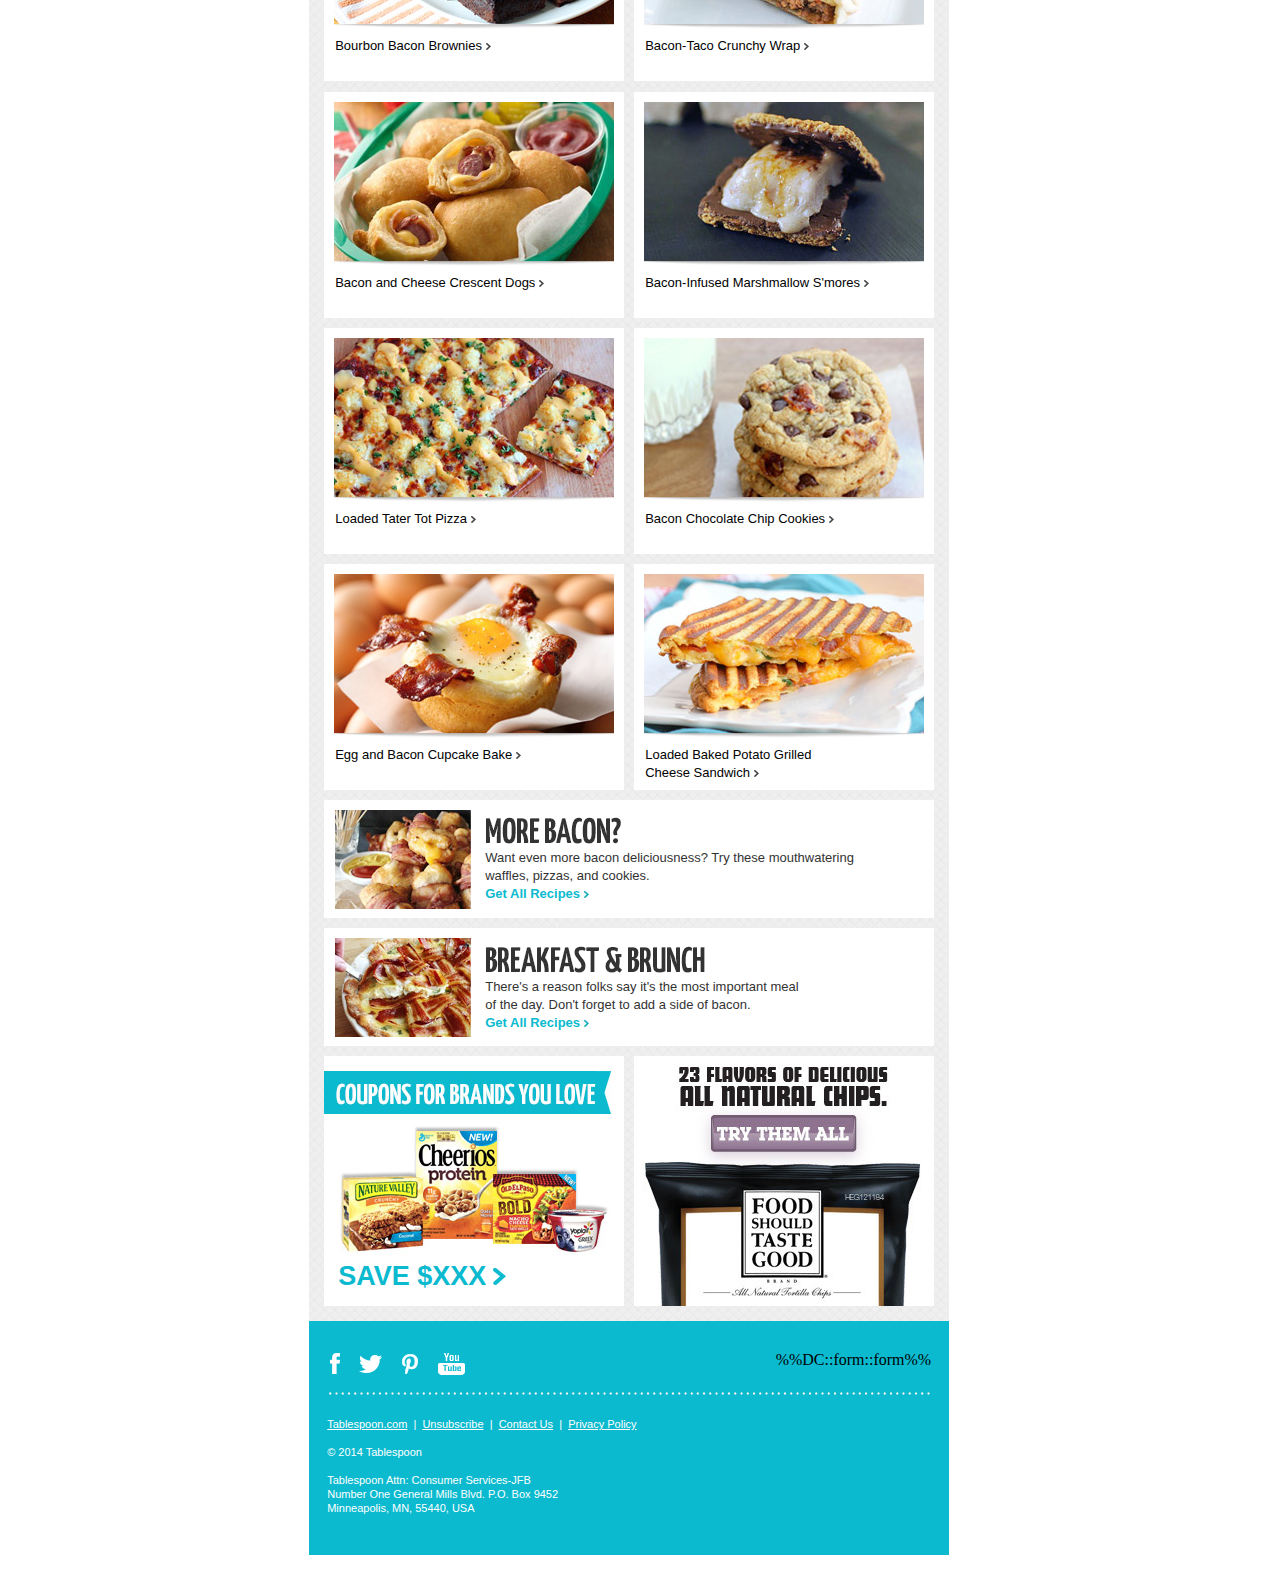
<file: work/tbsp/0811_Newsletter.html>
<!DOCTYPE HTML PUBLIC "-//W3C//DTD HTML 4.01 Transitional//EN" "http://www.w3.org/TR/html4/loose.dtd">
<html xmlns="http://www.w3.org/1999/xhtml" xmlns:v="urn:schemas-microsoft-com:vml">
<head>
<title>Tablespoon</title>
</head>

<style>
	body{ padding:0; margin:0; width:98%; margin-left:2px !important; margin-right:2px !important; }
	html { -webkit-text-size-adjust:none; }
    .ExternalClass * { line-height: 100%; }
	
	@media screen and (max-width: 600px){
	
	/* Generals & Shells */
	.appleLinks a {color:#333333; text-decoration:none;}
	.appleLinksWhite a {color:#ffffff; text-decoration:none;}
	*[class].marginfix { top: 0; left: 0; right: 0; bottom:0 }
	*[class].hauto{ height:auto !important; }
	*[class].lh30{ line-height:30px !important; }
	*[class].hide{ display:none !important; }
	*[class].block{ display:block !important; }
	*[class].aligncenter{ text-align:center !important; }
	*[class].alignleft{ text-align:left !important; }
	*[class].valignbottom{ vertical-align:bottom !important; }
	*[class].valigncentre { vertical-align:middle !important; }
	*[class].valigntop { vertical-align:top !important; }
	*[class].posr { position:relative !important; }
	*[class].posa { position:absolute !important; }
	*[class].fl{ float:left !important;	}
	*[class].fr{ float:right !important; }
	*[class].clear{ clear:both !important; }
		
	*[class].top65{ top:65px !important; }
	
	*[class].width0{ width:0px !important; }
	*[class].width10{ width:10px !important; }
	*[class].width318{ width:318px !important; }
	*[class].width320{ width:320px !important; }
	*[class].height0{ height:0px !important; }
	*[class].height5{ height:5px !important; }
	*[class].height20{ height:20px !important; }
	*[class].height21{ height:21px !important; }
	*[class].height24{ height:24px !important; }
	*[class].height123{ height:123px !important; }
	*[class].pright10{ padding-right:10px !important; }
	*[class].bkresponsive{ background-image: url('https://responsys.hs.llnwd.net/i5/responsysimages/rei/!CampaignImages/tbsp1/nav1.jpg') !important;  }	
	*[class].show {display: block !important; width: auto !important; overflow: visible !important; float: none !important; max-height: inherit !important; line-height: inherit !important;}
	*[class].margina{ margin:auto !important; }	
	*[class].text1:after{content:"..." !important;}
	
	/* Hero */
	*[class].top97{ top:97px !important; }
	*[class].top107{ top:107px !important; }
	
	*[class].ptop1{ padding-top:1px !important; }
	*[class].ptop141{ padding-top:141px !important; }
	*[class].pleft281{ padding-left:281px !important; }
	*[class].height0{ height:0px !important; }
	*[class].height4{ height:4px !important; }
	*[class].height7{ height:7px !important; }
	*[class].height8{ height:8px !important; }
	*[class].height9{ height:9px !important; }
	*[class].height10{ height:10px !important; }
	*[class].height12{ height:12px !important; }
	*[class].height14{ height:14px !important; }
	*[class].height143{ height:143px !important; }
	
	*[class].width0{ width:0px !important; }
	*[class].width6{ width:6px !important; }
	*[class].width9{ width:9px !important; }
	*[class].width21{ width:21px !important; }
	*[class].width25{ width:25px !important; }
	*[class].width106{ width:106px !important; }
	*[class].width173{ width:173px !important; }
	*[class].width183{ width:183px !important; }
	*[class].width200{ width:200px !important; }
	*[class].width216{ width:216px !important; }
	*[class].width225{ width:225px !important; }
	*[class].width252{ width:252px !important; }
	*[class].width290{ width:290px !important; }
	*[class].width300{ width:300px !important; }
	*[class].width311{ width:311px !important; }
	*[class].width310{ width:310px !important; }
	*[class].paddingtop4{ padding-top:4px !important; }
	
	/* Secondary Recipes */	
	*[class].top0{ top:0 !important; }
	*[class].top28{ top:28px !important; }
	*[class].top236{ top:236px !important; }
	*[class].top237{ top:237px !important; }
	
	*[class].width11{ width:11px !important; }
	*[class].width12{ width:12px !important; }
	*[class].width262{ width:262px !important; }
	
	*[class].height50{ height:58px !important; }
	*[class].height461{ height:461px !important; }
	*[class].height462{ height:462px !important; }
	*[class].height463{ height:463px !important; }
	*[class].ptop164{ padding-top:164px !important; }
	
	/* Tertiary Recipes */
	*[class].height15{ height:15px !important; }
	*[class].height16{ height:16px !important; }
	*[class].height18{ height:18px !important; }
	*[class].height27{ height:27px !important; }
	*[class].height28{ height:28px !important; }
	*[class].height29{ height:29px !important; }
	*[class].height34{ height:34px !important; }
	*[class].height43{ height:43px !important; }
	*[class].height178{ height:178px !important; }
	*[class].ptop10{ padding-top:10px !important; }
	*[class].ptop19{ padding-top:19px !important; }
	*[class].ptop21{ padding-top:21px !important; }
	*[class].ptop22{ padding-top:22px !important; }
	*[class].ptop34{ padding-top:34px !important; }
	*[class].ptop35{ padding-top:35px !important; }
	*[class].ptop48{ padding-top:48px !important; }
	*[class].pleft10{ padding-left:10px !important; }
	*[class].pleft149{ padding-left:149px !important; }
	*[class].pleft151{ padding-left:151px !important; }
	*[class].width48{ width:48px !important; }
	*[class].width131{ width:131px !important; }
	
	/* Social Banners */
	*[class].top32{ top:32px !important; }
	*[class].top52{ top:125px !important; }
	*[class].paddingt10{ padding-top:10px !important; }
	*[class].height6{ height:6px !important; }
	*[class].height11{ height:11px !important; }
	*[class].height19{ height:19px !important; }
	*[class].height23{ height:23px !important; }
	*[class].height56{ height:56px !important; }
	*[class].height285{ height:285px !important; }
	*[class].width34{ width:34px !important; }
	*[class].width36{ width:36px !important; }
	*[class].width39{ width:39px !important; }
	
}
</style>
<body width="100%" style="background-color:#ffffff; padding:0px; margin:0px">
<center>
  <!-- Shell --> 
  <!-- Container -->
  
  <table cellpadding="0" cellspacing="0" class="width320 marginfix" >
    <tr>
      <td width="640" class="width320" valign="top" align="left"><!-- preheader -->
        
        <table cellpadding="0" cellspacing="0">
          <tr>
            <td width="1" height="5" style="line-height:5px"><img src="images/spcr.gif" width="1" height="1" style="display:block;" border="0"></td>
          </tr>
        </table>
        <table cellpadding="0" cellspacing="0" width="640" class="width320">
          <tr>
            <td align="left" width="640" class="width320 aligncenter"><div style="font-family:Arial, Helvetica, sans-serif; font-size:13px; line-height:13px; color:#333333;"> <a name="Preheader" href="http://www.tablespoon.com/bacon" style="color:#333333; text-decoration:underline; line-height:13px;">The Best of Bacon</a><span style="line-height:13px">&nbsp;&nbsp;|&nbsp;&nbsp;</span><a name="PRE View with Images" xtlinkname="c2v web" xt="SPCLICKTOVIEW" href="#SPCLICKTOVIEW" target="" style="color:#333333; text-decoration:underline; line-height:13px;">View with Images</a></div></td>
          </tr>
        </table>
        <table cellpadding="0" cellspacing="0">
          <tr>
            <td width="1" height="10" class="height20" style="line-height:10px"><img src="images/spcr.gif" width="1" height="1" style="display:block;" border="0"></td>
          </tr>
        </table></td>
    </tr>
  </table>
  <!-- /preheader --> 
  <!-- Logo&NAV -->
  <table cellpadding="0" cellspacing="0" width="640" class="width320 posr">
    <tr>
      <td width="640" height="93" class="width320 height123" bgcolor="#0bbacf" valign="top"><table cellpadding="0" cellspacing="0" class="posr">
          <tr>
            <td width="20" class="hide"></td>
            <td width="298" valign="top" align="left" class="aligncenter posa top0 width320"><table cellpadding="0" cellspacing="0">
                <tr>
                  <td height="20" style="line-height:19px;" class="height21"><img src="images/spcr.gif" width="1" height="1" style="display:block;" border="0"></td>
                </tr>
              </table>
              <a name="Header Logo" href="http://www.tablespoon.com"><img src="images/logo.png" class="width216 hauto margina pright10" width="216" height="44" style="display:block; border:0; color:#ffffff;" alt="tablespoon" /></a>
              <table cellpadding="0" cellspacing="0">
                <tr>
                  <td style="line-height:10px;"><a name="Header Logo" href="http://www.tablespoon.com" class="hide"><img src="images/payoff.png" width="143" height="10" style="display:block; line-height:10px; border:0; color:#ffffff;font-weight:bold;" alt="sharing joyful noms&reg;" /></a></td>
                </tr>
              </table></td>
            <td width="308" valign="top" align="right" class="aligncenter width320 posa top65"><table cellpadding="0" cellspacing="0">
                <tr>
                  <td height="40" style="line-height:16px;" class="height16"><img src="images/spcr.gif" width="1" height="1" style="display:block;" border="0"></td>
                </tr>
              </table>
              <div style="font-family:Arial, Helvetica, sans-serif; font-size:13px; line-height:18px; color:#ffffff;"><a name="Header Link1" href="http://www.tablespoon.com/posts/how-to-bake-bacon/e55d6f0e-37f4-4a0c-8e7e-ab070768093e" style="color:#ffffff; text-decoration:underline; line-height:18px;">How to Bake Bacon</a></div></td>
            <td width="14" class="hide"></td>
          </tr>
        </table></td>
    </tr>
  </table>
  <!-- /Logo&NAV -->
  
  <table cellpadding="0" cellspacing="0" class="width320 marginfix" >
    <tr>
      <td width="640" class="width320" valign="top" align="left"><table cellpadding="0" cellspacing="0" width="640" class="width320">
          <tr>
            <td width="640" background="images/bak_hero.jpg" bgcolor="#efefef" valign="top" align="center" class="width320"><!-- Insert Modules here --> 
              
              <!-- HERO -->
              
              <table cellpadding="0" cellspacing="0">
                <tr>
                  <td width="1" height="15" class="height9" style="line-height:8px;"><img src="images/spcr.gif" width="1" height="1" style="display:block;" border="0"></td>
                </tr>
              </table>
              <table cellpadding="0" cellspacing="0">
                <tr>
                  <td width="15" class="width10"></td>
                  <td width="610" class="width300" valign="top" align="center" bgcolor="#ffffff"><table cellpadding="0" cellspacing="0">
                      <tr>
                        <td width="10" class="hide"></td>
                        <td width="111" class="hide" valign="top"><img src="images/new_badge.gif" width="111" height="122" style="display:block; border:0;" alt="NEW" /></td>
                        <td width="479" class="width300" valign="top" align="left"><div class="hide"><img src="images/tle_newsletter.gif" width="157" height="36" alt="NEW BITES FTW!" style="display:block; border:0;" /></div>
                          
                          <!--[if !mso]><!-->
                          
                          <div class="show" style="display:none; float:left; overflow:hidden; width:0; max-height:0; line-height:0;">
                            <table cellpadding="0" cellspacing="0" width="1" class="width300">
                              <tr>
                                <td width="1" height="0" class="width300 hauto" align="left" valign="top" style="line-height:0px;"><img src="images/tle_newsletterresp.gif" width="1" height="0" style="display:block; border:0;" alt="NEW - NEW BITES FTW!" class="width300 hauto" /></td>
                              </tr>
                            </table>
                          </div>
                          
                          <!--<![endif] -->
                          
                          <table cellspacing="0" cellpadding="0">
                            <tr>
                              <td height="5" style="line-height:4px;" class="height6"><img src="images/spcr.gif" width="1" height="1" style="display:block;" border="0" /></td>
                            </tr>
                          </table>
                          <table cellpadding="0" cellspacing="0">
                            <tr>
                              <td align="left" valign="top" class="pleft10"><div style="font-family:Arial, Helvetica, sans-serif; font-size:13px; line-height:18px; color:#333333;">Instead of our weekly newsletter, you'll get our joyful noms delivered up bite-sized every day starting in mid-August. Fun new format, same tasty recipes.</div>
                                <table cellspacing="0" cellpadding="0">
                                  <tr>
                                    <td height="2" style="line-height:2px;"><img src="images/spcr.gif" width="1" height="1" style="display:block;" border="0" /></td>
                                  </tr>
                                </table>
                                <div style="font-family:Arial, Helvetica, sans-serif; font-size:13px; line-height:18px; color:#333333;"><a name="Newsletter Pref" href="https://www.tablespoon.com/my-profile" style="color:#0aa9bc; text-decoration:underline; line-height:18px; font-weight:bold;">Click here</a> to manage your email preferences, <span class="block" style="line-height:18px;">or just sit tight and wait for the deliciousness to </span>land in your inbox.</div>
                                <table cellspacing="0" cellpadding="0">
                                  <tr>
                                    <td height="8" style="line-height:1px;"><img src="images/spcr.gif" width="1" height="1" style="display:block;" border="0" /></td>
                                  </tr>
                                </table></td>
                            </tr>
                          </table></td>
                        <td width="10" class="hide"></td>
                      </tr>
                    </table></td>
                  <td width="15" class="width10"></td>
                </tr>
              </table>
              <table cellpadding="0" cellspacing="0">
                <tr>
                  <td width="1" height="14" class="height10" style="line-height:8px;"><img src="images/spcr.gif" width="1" height="1" style="display:block;" border="0"></td>
                </tr>
              </table>
              <table cellpadding="0" cellspacing="0">
                <tr>
                  <td width="16" class="width10"></td>
                  <td width="624" align="left" class="width310"><a name="Hero Title" href="http://www.tablespoon.com/recipes/chocolate-bacon-waffles/c5dc91e6-4d7a-40e3-a624-ac8cab319774/" class="hide"><img src="images/hero_tle1.png" width="337" height="32" style="display:block; border:0;" alt="CHOCOLATE BACON WAFFLES" /></a> 
                    <!--[if !mso]><!-->
                    
                    <div class="show" style="display:none; float:left; overflow:hidden; width:0; max-height:0; line-height:0;">
                      <table cellpadding="0" cellspacing="0" width="1" class="width252">
                        <tr>
                          <td width="1" height="0" class="width252 hauto" align="left" valign="top" style="line-height:0px;"><a name="Hero Title" href="http://www.tablespoon.com/recipes/chocolate-bacon-waffles/c5dc91e6-4d7a-40e3-a624-ac8cab319774/"><img src="images/hero_tle1resp.png" width="1" height="0" style="display:block; border:0;" alt="CHOCOLATE BACON WAFFLES" class="width252 hauto" /></a></td>
                        </tr>
                      </table>
                    </div>
                    
                    <!--<![endif] --></td>
                </tr>
              </table>
              <table cellpadding="0" cellspacing="0">
                <tr>
                  <td width="1" height="9" style="line-height:7px;"><img src="images/spcr.gif" width="1" height="1" style="display:block;" border="0"></td>
                </tr>
              </table>
              <table cellpadding="0" cellspacing="0">
                <tr>
                  <td width="15" class="width10"></td>
                  <td width="610" class="width300" valign="top" align="center" bgcolor="#ffffff"><table cellpadding="0" cellspacing="0">
                      <tr>
                        <td width="1" height="10" style="line-height:10px;"><img src="images/spcr.gif" width="1" height="1" style="display:block;" border="0"></td>
                      </tr>
                    </table>
                    <table cellpadding="0" cellspacing="0">
                      <tr>
                        <td background="images/hero_imgresp.jpg"><a name="Hero Img" href="http://www.tablespoon.com/recipes/chocolate-bacon-waffles/c5dc91e6-4d7a-40e3-a624-ac8cab319774/"><img src="images/hero_img.jpg" class="height0 width0 ptop141 pleft281" width="588" height="296" alt="BACON" style="display:block; border:0;"  /></a></td>
                      </tr>
                    </table>
                    <table cellpadding="0" cellspacing="0">
                      <tr>
                        <td width="1" height="8" class="height5" style="line-height:5px;"><img src="images/spcr.gif" width="1" height="1" style="display:block;" border="0"></td>
                      </tr>
                    </table>
                    <table cellpadding="0" cellspacing="0" width="610" class="width300 posr height143">
                      <tr>
                        <td width="395" valign="top" align="left" class="posa top0 width300"><table cellpadding="0" cellspacing="0">
                            <tr>
                              <td width="12" class="width10"></td>
                              <td align="left" valign="top"><div style="font-family:Arial, Helvetica, sans-serif; font-size:13px; line-height:18px; color:#333333">Bacon and chocolate come together in <span class="block" style="line-height:18px;">waffle form. <br style="line-height:18px;" class="hide" />
                                  Your day just got off to a </span>stellar start.</div>
                                <table cellpadding="0" cellspacing="0">
                                  <tr>
                                    <td height="6" style="line-height:6px;"><img src="images/spcr.gif" width="1" height="1" style="display:block;" border="0"></td>
                                  </tr>
                                </table>
                                <div style="font-family:Arial, Helvetica, sans-serif; font-size:13px; line-height:18px; color:#333333"> <span class="block" style="line-height:18px"><strong style="line-height:18px; color:#000000">Prep Time:</strong> 15 min&nbsp;&nbsp;|&nbsp;&nbsp;<strong style="line-height:18px; color:#000000">Total Time:</strong> 30 min</span><span style="line-height:18px" class="hide">&nbsp;&nbsp;|&nbsp;&nbsp;</span><strong style="line-height:18px; color:#000000">Servings:</strong> 4</div></td>
                            </tr>
                          </table>
                          <table cellspacing="0" cellpadding="0">
                            <tr>
                              <td height="4" style="line-height:1px;"><img src="images/spcr.gif" width="1" height="1" style="display:block;" border="0" /></td>
                            </tr>
                          </table></td>
                        <td width="3" valign="top" class="hide"><img src="images/div_vert.jpg" class="hide" width="3" height="61" style="display:block;" border="0"></td>
                        <td width="212" align="left" valign="top" class="posa top97 width300"><table cellspacing="0" cellpadding="0">
                            <tr>
                              <td height="14" class="height10"><img src="images/spcr.gif" width="1" height="1" style="display:block;" border="0" /></td>
                            </tr>
                          </table>
                          <table cellpadding="0" cellspacing="0">
                            <tr>
                              <td width="25" class="width10"></td>
                              <td align="left"><table cellpadding="0" cellspacing="0">
                                  <tr>
                                    <td width="3" rowspan="3" height="37"><img src="images/hero_cta1.png" width="3" height="37" style="display:block; border:0;" /></td>
                                    <td height="1" bgcolor="#e25714" style="line-height:1px"><img src="images/spcr.gif" width="1" height="1" style="display:block;" border="0"></td>
                                    <td width="18" rowspan="3" height="37"><a name="Hero CTA" href="http://www.tablespoon.com/recipes/chocolate-bacon-waffles/c5dc91e6-4d7a-40e3-a624-ac8cab319774/"><img src="images/hero_cta2.png" width="18" height="37" style="display:block; border:0;" /></a></td>
                                  </tr>
                                  <tr>
                                    <td height="35" align="center" bgcolor="#e25714"><div style="font-family:Arial, Helvetica, sans-serif; font-size:16px; line-height:18px; color:#ffffff; font-weight:bold;"><img src="images/spcr.gif" width="6" height="1" style="display:inline;" border="0"><a name="Hero CTA" href="http://www.tablespoon.com/recipes/chocolate-bacon-waffles/c5dc91e6-4d7a-40e3-a624-ac8cab319774/" style="color:#ffffff; line-height:18px; text-decoration:none;">SEE THE RECIPE</a><img src="images/spcr.gif" width="6" height="1" style="display:inline;" border="0"></div></td>
                                  </tr>
                                  <tr>
                                    <td height="1" bgcolor="#e25714" style="line-height:1px"><img src="images/spcr.gif" width="1" height="1" style="display:block;" border="0"></td>
                                  </tr>
                                </table></td>
                            </tr>
                          </table></td>
                      </tr>
                    </table>
                    <table cellpadding="0" cellspacing="0">
                      <tr>
                        <td height="8" style="line-height:8px;" class="height11" ><img src="images/spcr.gif" width="1" height="1" style="display:block;" border="0"></td>
                      </tr>
                    </table></td>
                  <td width="15" class="width10"></td>
                </tr>
              </table>
              
              <!-- /HERO -->
              
              <table cellpadding="0" cellspacing="0">
                <tr>
                  <td width="1" height="15" style="line-height:5px" class="height10"><img src="images/spcr.gif" width="1" height="1" style="display:block;" border="0"></td>
                </tr>
              </table></td>
          </tr>
        </table></td>
    </tr>
  </table>
  <table cellpadding="0" cellspacing="0" class="width320 marginfix" >
    <tr>
      <td width="640" class="width320" valign="top" align="left"><table cellpadding="0" cellspacing="0" width="640" class="width320">
          <tr>
            <td width="640" background="images/bak_hero.jpg" bgcolor="#efefef" valign="top" align="center" class="width320"><!-- SECONDARY RECIPES -->
              
              <table cellpadding="0" cellspacing="0" width="640" class="width320">
                <tr>
                  <td width="16" height="2" class="width10"></td>
                  <td align="left"><img src="images/sec_tlerecipes.png" width="202" height="23" style="display:block; border:0;" alt="BRING HOME THE BACON" /></td>
                </tr>
              </table>
              <table cellpadding="0" cellspacing="0">
                <tr>
                  <td width="1" height="9" style="line-height:5px;"><img src="images/spcr.gif" width="1" height="1" style="display:block;" border="0"></td>
                </tr>
              </table>
              <table cellpadding="0" cellspacing="0" width="640" class="width320 posr height463">
                <tr>
                  <td width="15" class="width10"></td>
                  <td class="posa"><table cellpadding="0" cellspacing="0" >
                      <tr>
                        <td bgcolor="#ffffff" width="300" height="226" class="posa" valign="top" align="left"><table cellpadding="0" cellspacing="0">
                            <tr>
                              <td width="1" height="10" style="line-height:10px"><img src="images/spcr.gif" width="1" height="1" style="display:block;" border="0"></td>
                            </tr>
                          </table>
                          <table cellpadding="0" cellspacing="0">
                            <tr>
                              <td width="10"></td>
                              <td align="left"><a name="Sec Recipes Img1" href="http://www.tablespoon.com/recipes/chicken-bacon-ranch-enchiladas/30d01700-94c6-4dbe-a8b6-cfc072462563/"><img src="images/sec_imgrecipes1.jpg" width="280" height="164" style="display:block; border:0;" /></a></td>
                            </tr>
                          </table>
                          <table cellpadding="0" cellspacing="0">
                            <tr>
                              <td width="1" height="8" style="line-height:8px"><img src="images/spcr.gif" width="1" height="1" style="display:block;" border="0"></td>
                            </tr>
                          </table>
                          <table cellpadding="0" cellspacing="0">
                            <tr>
                              <td width="11"></td>
                              <td align="left"><div  style="font-family:Arial, Helvetica, sans-serif; font-size:13px; line-height:18px; color:#010101"> <a name="Sec Recipes link1" href="http://www.tablespoon.com/recipes/chicken-bacon-ranch-enchiladas/30d01700-94c6-4dbe-a8b6-cfc072462563/" style="color:#010101; text-decoration:none;">Chicken Bacon Ranch Enchiladas<img src="images/sec_arrrecipes.jpg" width="9" height="7" style="display:inline; border:0;" /></a> </div></td>
                            </tr>
                          </table></td>
                      </tr>
                    </table></td>
                  <td width="10" height="10" class="hide"></td>
                  <td class="posa top236"><table cellpadding="0" cellspacing="0" >
                      <tr>
                        <td bgcolor="#ffffff" width="300" height="226" class="posa" valign="top" align="left"><table cellpadding="0" cellspacing="0">
                            <tr>
                              <td width="1" height="10" style="line-height:10px"><img src="images/spcr.gif" width="1" height="1" style="display:block;" border="0"></td>
                            </tr>
                          </table>
                          <table cellpadding="0" cellspacing="0">
                            <tr>
                              <td width="10"></td>
                              <td align="left"><a name="Sec Recipes Img2" href="http://www.tablespoon.com/recipes/bacon-peanut-butter-cannoli/de945e4b-95bb-40af-b91e-c88d5bf341b1/"><img src="images/sec_imgrecipes2.jpg" width="280" height="164" style="display:block; border:0;" /></a></td>
                            </tr>
                          </table>
                          <table cellpadding="0" cellspacing="0">
                            <tr>
                              <td width="1" height="8" style="line-height:8px"><img src="images/spcr.gif" width="1" height="1" style="display:block;" border="0"></td>
                            </tr>
                          </table>
                          <table cellpadding="0" cellspacing="0">
                            <tr>
                              <td width="11"></td>
                              <td align="left"><div  style="font-family:Arial, Helvetica, sans-serif; font-size:13px; line-height:18px; color:#010101"><a name="Sec Recipes link2" href="http://www.tablespoon.com/recipes/bacon-peanut-butter-cannoli/de945e4b-95bb-40af-b91e-c88d5bf341b1/" style="color:#010101; text-decoration:none;">Bacon Peanut Butter Cannoli<img src="images/sec_arrrecipes.jpg" width="9" height="7" style="display:inline; border:0;" /></a></div></td>
                            </tr>
                          </table></td>
                      </tr>
                    </table></td>
                  <td width="15" class="width10"></td>
                </tr>
              </table>
              <table cellpadding="0" cellspacing="0">
                <tr>
                  <td width="1" height="10" style="line-height:9px;" class="height9"><img src="images/spcr.gif" width="1" height="1" style="display:block;" border="0"></td>
                </tr>
              </table>
              <table cellpadding="0" cellspacing="0" width="640" class="width320 posr height461">
                <tr>
                  <td width="15" class="width10"></td>
                  <td class="posa"><table cellpadding="0" cellspacing="0" >
                      <tr>
                        <td bgcolor="#ffffff" width="300" height="226" class="posa" valign="top" align="left"><table cellpadding="0" cellspacing="0">
                            <tr>
                              <td width="1" height="10" style="line-height:10px"><img src="images/spcr.gif" width="1" height="1" style="display:block;" border="0"></td>
                            </tr>
                          </table>
                          <table cellpadding="0" cellspacing="0">
                            <tr>
                              <td width="10"></td>
                              <td align="left"><a name="Sec Recipes Img3" href="http://www.tablespoon.com/recipes/bacon-wrapped-grilled-cheese-roll-ups/16ff7114-4d2d-4ee6-8ac3-37faef236ce5/"><img src="images/sec_imgrecipes3.jpg" width="280" height="164" style="display:block; border:0;" /></a></td>
                            </tr>
                          </table>
                          <table cellpadding="0" cellspacing="0">
                            <tr>
                              <td width="1" height="8" style="line-height:8px"><img src="images/spcr.gif" width="1" height="1" style="display:block;" border="0"></td>
                            </tr>
                          </table>
                          <table cellpadding="0" cellspacing="0">
                            <tr>
                              <td width="11"></td>
                              <td align="left"><div  style="font-family:Arial, Helvetica, sans-serif; font-size:13px; line-height:18px; color:#010101"> <a name="Sec Recipes link3" href="http://www.tablespoon.com/recipes/bacon-wrapped-grilled-cheese-roll-ups/16ff7114-4d2d-4ee6-8ac3-37faef236ce5/" style="color:#010101; text-decoration:none;">Bacon-Wrapped Grilled Cheese Roll-Ups<img src="images/sec_arrrecipes.jpg" width="9" height="7" style="display:inline; border:0;" /></a> </div></td>
                            </tr>
                          </table></td>
                      </tr>
                    </table></td>
                  <td width="10" height="11" class="hide"></td>
                  <td class="posa top236"><table cellpadding="0" cellspacing="0" >
                      <tr>
                        <td bgcolor="#ffffff" width="300" height="226" class="posa" valign="top" align="left"><table cellpadding="0" cellspacing="0">
                            <tr>
                              <td width="1" height="10" style="line-height:10px"><img src="images/spcr.gif" width="1" height="1" style="display:block;" border="0"></td>
                            </tr>
                          </table>
                          <table cellpadding="0" cellspacing="0">
                            <tr>
                              <td width="10"></td>
                              <td align="left"><a name="Sec Recipes Img4" href="http://www.tablespoon.com/recipes/french-toast-and-bacon-bombs/d1fd1823-4998-4400-946c-7ca4f9f9c3c0/"><img src="images/sec_imgrecipes4.jpg" width="280" height="164" style="display:block; border:0;" /></a></td>
                            </tr>
                          </table>
                          <table cellpadding="0" cellspacing="0">
                            <tr>
                              <td width="1" height="8" style="line-height:8px"><img src="images/spcr.gif" width="1" height="1" style="display:block;" border="0"></td>
                            </tr>
                          </table>
                          <table cellpadding="0" cellspacing="0">
                            <tr>
                              <td width="11"></td>
                              <td align="left"><div  style="font-family:Arial, Helvetica, sans-serif; font-size:13px; line-height:18px; color:#010101"><a name="Sec Recipes link4" href="http://www.tablespoon.com/recipes/french-toast-and-bacon-bombs/d1fd1823-4998-4400-946c-7ca4f9f9c3c0/" style="color:#010101; text-decoration:none;">French Toast and Bacon Bombs<img src="images/sec_arrrecipes.jpg" width="9" height="7" style="display:inline; border:0;" /></a></div></td>
                            </tr>
                          </table></td>
                      </tr>
                    </table></td>
                  <td width="15" class="width10"></td>
                </tr>
              </table>
              <table cellpadding="0" cellspacing="0">
                <tr>
                  <td width="1" height="10" style="line-height:10px;" class="height11"><img src="images/spcr.gif" width="1" height="1" style="display:block;" border="0"></td>
                </tr>
              </table>
              <table cellpadding="0" cellspacing="0" width="640" class="width320 posr height463">
                <tr>
                  <td width="15" class="width10"></td>
                  <td class="posa"><table cellpadding="0" cellspacing="0" >
                      <tr>
                        <td bgcolor="#ffffff" width="300" height="226" class="posa" valign="top" align="left"><table cellpadding="0" cellspacing="0">
                            <tr>
                              <td width="1" height="10" style="line-height:10px"><img src="images/spcr.gif" width="1" height="1" style="display:block;" border="0"></td>
                            </tr>
                          </table>
                          <table cellpadding="0" cellspacing="0">
                            <tr>
                              <td width="10"></td>
                              <td align="left"><a name="Sec Recipes Img5" href="http://www.tablespoon.com/recipes/bacon-breakfast-cupcakes/9952fd6e-126d-4819-85ff-926dbbb045f9/"><img src="images/sec_imgrecipes5.jpg" width="280" height="164" style="display:block; border:0;" /></a></td>
                            </tr>
                          </table>
                          <table cellpadding="0" cellspacing="0">
                            <tr>
                              <td width="1" height="8" style="line-height:8px"><img src="images/spcr.gif" width="1" height="1" style="display:block;" border="0"></td>
                            </tr>
                          </table>
                          <table cellpadding="0" cellspacing="0">
                            <tr>
                              <td width="11"></td>
                              <td align="left"><div  style="font-family:Arial, Helvetica, sans-serif; font-size:13px; line-height:18px; color:#010101"> <a name="Sec Recipes link5" href="http://www.tablespoon.com/recipes/bacon-breakfast-cupcakes/9952fd6e-126d-4819-85ff-926dbbb045f9/" style="color:#010101; text-decoration:none;">Bacon Breakfast Cupcakes<img src="images/sec_arrrecipes.jpg" width="9" height="7" style="display:inline; border:0;" /></a> </div></td>
                            </tr>
                          </table></td>
                      </tr>
                    </table></td>
                  <td width="10" height="11" class="hide"></td>
                  <td class="posa top236"><table cellpadding="0" cellspacing="0" >
                      <tr>
                        <td bgcolor="#ffffff" width="300" height="226" class="posa" valign="top" align="left"><table cellpadding="0" cellspacing="0">
                            <tr>
                              <td width="1" height="10" style="line-height:10px"><img src="images/spcr.gif" width="1" height="1" style="display:block;" border="0"></td>
                            </tr>
                          </table>
                          <table cellpadding="0" cellspacing="0">
                            <tr>
                              <td width="10"></td>
                              <td align="left"><a name="Sec Recipes Img6" href="http://www.tablespoon.com/recipes/caramel-bacon-monkey-bread/29b71e70-c100-4aff-8c68-eba19dccbd0d/"><img src="images/sec_imgrecipes6.jpg" width="280" height="164" style="display:block; border:0;" /></a></td>
                            </tr>
                          </table>
                          <table cellpadding="0" cellspacing="0">
                            <tr>
                              <td width="1" height="8" style="line-height:8px"><img src="images/spcr.gif" width="1" height="1" style="display:block;" border="0"></td>
                            </tr>
                          </table>
                          <table cellpadding="0" cellspacing="0">
                            <tr>
                              <td width="11"></td>
                              <td align="left"><div  style="font-family:Arial, Helvetica, sans-serif; font-size:13px; line-height:18px; color:#010101"><a name="Sec Recipes link6" href="http://www.tablespoon.com/recipes/caramel-bacon-monkey-bread/29b71e70-c100-4aff-8c68-eba19dccbd0d/" style="color:#010101; text-decoration:none;">Caramel Bacon Monkey Bread<img src="images/sec_arrrecipes.jpg" width="9" height="7" style="display:inline; border:0;" /></a></div></td>
                            </tr>
                          </table></td>
                      </tr>
                    </table></td>
                  <td width="15" class="width10"></td>
                </tr>
              </table>
              <table cellpadding="0" cellspacing="0">
                <tr>
                  <td width="1" height="10" style="line-height:9px;" class="height9"><img src="images/spcr.gif" width="1" height="1" style="display:block;" border="0"></td>
                </tr>
              </table>
              <table cellpadding="0" cellspacing="0" width="640" class="width320 posr height462">
                <tr>
                  <td width="15" class="width10"></td>
                  <td class="posa"><table cellpadding="0" cellspacing="0" >
                      <tr>
                        <td bgcolor="#ffffff" width="300" height="226" class="posa" valign="top" align="left"><table cellpadding="0" cellspacing="0">
                            <tr>
                              <td width="1" height="10" style="line-height:10px;"><img src="images/spcr.gif" width="1" height="1" style="display:block;" border="0"></td>
                            </tr>
                          </table>
                          <table cellpadding="0" cellspacing="0">
                            <tr>
                              <td width="10"></td>
                              <td align="left"><a name="Sec Recipes Img7" href="http://www.tablespoon.com/recipes/bourbon-bacon-brownies/33128483-c2d3-413e-9438-29b97b657bb1/"><img src="images/sec_imgrecipes7.jpg" width="280" height="164" style="display:block; border:0;" /></a></td>
                            </tr>
                          </table>
                          <table cellpadding="0" cellspacing="0">
                            <tr>
                              <td width="1" height="8" style="line-height:8px"><img src="images/spcr.gif" width="1" height="1" style="display:block;" border="0"></td>
                            </tr>
                          </table>
                          <table cellpadding="0" cellspacing="0">
                            <tr>
                              <td width="11"></td>
                              <td align="left"><div  style="font-family:Arial, Helvetica, sans-serif; font-size:13px; line-height:18px; color:#010101"> <a name="Sec Recipes link7" href="http://www.tablespoon.com/recipes/bourbon-bacon-brownies/33128483-c2d3-413e-9438-29b97b657bb1/" style="color:#010101; text-decoration:none;">Bourbon Bacon Brownies<img src="images/sec_arrrecipes.jpg" width="9" height="7" style="display:inline; border:0;" /></a> </div></td>
                            </tr>
                          </table></td>
                      </tr>
                    </table></td>
                  <td width="10" height="11" class="hide"></td>
                  <td class="posa top236"><table cellpadding="0" cellspacing="0" >
                      <tr>
                        <td bgcolor="#ffffff" width="300" height="226" class="posa" valign="top" align="left"><table cellpadding="0" cellspacing="0">
                            <tr>
                              <td width="1" height="10" style="line-height:10px"><img src="images/spcr.gif" width="1" height="1" style="display:block;" border="0"></td>
                            </tr>
                          </table>
                          <table cellpadding="0" cellspacing="0">
                            <tr>
                              <td width="10"></td>
                              <td align="left"><a name="Sec Recipes Img8" href="http://www.tablespoon.com/recipes/copycat-bacon-taco-crunchy-wrap/0a8b8bfd-8a6d-434b-aafc-995a0d58ac3e/"><img src="images/sec_imgrecipes8.jpg" width="280" height="164" style="display:block; border:0;" /></a></td>
                            </tr>
                          </table>
                          <table cellpadding="0" cellspacing="0">
                            <tr>
                              <td width="1" height="8" style="line-height:8px"><img src="images/spcr.gif" width="1" height="1" style="display:block;" border="0"></td>
                            </tr>
                          </table>
                          <table cellpadding="0" cellspacing="0">
                            <tr>
                              <td width="11"></td>
                              <td align="left"><div  style="font-family:Arial, Helvetica, sans-serif; font-size:13px; line-height:18px; color:#010101"><a name="Sec Recipes link8" href="http://www.tablespoon.com/recipes/copycat-bacon-taco-crunchy-wrap/0a8b8bfd-8a6d-434b-aafc-995a0d58ac3e/" style="color:#010101; text-decoration:none;">Bacon-Taco Crunchy Wrap<img src="images/sec_arrrecipes.jpg" width="9" height="7" style="display:inline; border:0;" /></a></div></td>
                            </tr>
                          </table></td>
                      </tr>
                    </table></td>
                  <td width="15" class="width10"></td>
                </tr>
              </table>
              <table cellpadding="0" cellspacing="0">
                <tr>
                  <td width="1" height="11" style="line-height:10px;" class="height10"><img src="images/spcr.gif" width="1" height="1" style="display:block;" border="0"></td>
                </tr>
              </table>
              <table cellpadding="0" cellspacing="0" width="640" class="width320 posr height462">
                <tr>
                  <td width="15" class="width10"></td>
                  <td class="posa"><table cellpadding="0" cellspacing="0" >
                      <tr>
                        <td bgcolor="#ffffff" width="300" height="226" class="posa" valign="top" align="left"><table cellpadding="0" cellspacing="0">
                            <tr>
                              <td width="1" height="10" style="line-height:10px"><img src="images/spcr.gif" width="1" height="1" style="display:block;" border="0"></td>
                            </tr>
                          </table>
                          <table cellpadding="0" cellspacing="0">
                            <tr>
                              <td width="10"></td>
                              <td align="left"><a name="Sec Recipes Img9" href="http://www.tablespoon.com/recipes/bacon-and-cheese-crescent-dogs/f7b72296-86cf-42ee-bb52-ef3e877f4040/"><img src="images/sec_imgrecipes9.jpg" width="280" height="164" style="display:block; border:0;" /></a></td>
                            </tr>
                          </table>
                          <table cellpadding="0" cellspacing="0">
                            <tr>
                              <td width="1" height="8" style="line-height:8px"><img src="images/spcr.gif" width="1" height="1" style="display:block;" border="0"></td>
                            </tr>
                          </table>
                          <table cellpadding="0" cellspacing="0">
                            <tr>
                              <td width="11"></td>
                              <td align="left"><div  style="font-family:Arial, Helvetica, sans-serif; font-size:13px; line-height:18px; color:#010101"> <a name="Sec Recipes link9" href="http://www.tablespoon.com/recipes/bacon-and-cheese-crescent-dogs/f7b72296-86cf-42ee-bb52-ef3e877f4040/" style="color:#010101; text-decoration:none;">Bacon and Cheese Crescent Dogs<img src="images/sec_arrrecipes.jpg" width="9" height="7" style="display:inline; border:0;" /></a> </div></td>
                            </tr>
                          </table></td>
                      </tr>
                    </table></td>
                  <td width="10" height="11" class="hide"></td>
                  <td class="posa top236"><table cellpadding="0" cellspacing="0" >
                      <tr>
                        <td bgcolor="#ffffff" width="300" height="226" class="posa" valign="top" align="left"><table cellpadding="0" cellspacing="0">
                            <tr>
                              <td width="1" height="10" style="line-height:10px"><img src="images/spcr.gif" width="1" height="1" style="display:block;" border="0"></td>
                            </tr>
                          </table>
                          <table cellpadding="0" cellspacing="0">
                            <tr>
                              <td width="10"></td>
                              <td align="left"><a name="Sec Recipes Img10" href="http://www.tablespoon.com/recipes/bacon-infused-marshmallow-smores/1af92dcb-2656-40c4-b82b-f8c06fb59341/"><img src="images/sec_imgrecipes10.jpg" width="280" height="164" style="display:block; border:0;" /></a></td>
                            </tr>
                          </table>
                          <table cellpadding="0" cellspacing="0">
                            <tr>
                              <td width="1" height="8" style="line-height:8px"><img src="images/spcr.gif" width="1" height="1" style="display:block;" border="0"></td>
                            </tr>
                          </table>
                          <table cellpadding="0" cellspacing="0">
                            <tr>
                              <td width="11"></td>
                              <td align="left"><div  style="font-family:Arial, Helvetica, sans-serif; font-size:13px; line-height:18px; color:#010101"><a name="Sec Recipes link10" href="http://www.tablespoon.com/recipes/bacon-infused-marshmallow-smores/1af92dcb-2656-40c4-b82b-f8c06fb59341/" style="color:#010101; text-decoration:none;">Bacon-Infused Marshmallow S'mores<img src="images/sec_arrrecipes.jpg" width="9" height="7" style="display:inline; border:0;" /></a></div></td>
                            </tr>
                          </table></td>
                      </tr>
                    </table></td>
                  <td width="15" class="width10"></td>
                </tr>
              </table>
              <table cellpadding="0" cellspacing="0">
                <tr>
                  <td width="1" height="10" style="line-height:10px;" class="height10"><img src="images/spcr.gif" width="1" height="1" style="display:block;" border="0"></td>
                </tr>
              </table>
              <table cellpadding="0" cellspacing="0" width="640" class="width320 posr height462">
                <tr>
                  <td width="15" class="width10"></td>
                  <td class="posa"><table cellpadding="0" cellspacing="0" >
                      <tr>
                        <td bgcolor="#ffffff" width="300" height="226" class="posa" valign="top" align="left"><table cellpadding="0" cellspacing="0">
                            <tr>
                              <td width="1" height="10" style="line-height:10px"><img src="images/spcr.gif" width="1" height="1" style="display:block;" border="0"></td>
                            </tr>
                          </table>
                          <table cellpadding="0" cellspacing="0">
                            <tr>
                              <td width="10"></td>
                              <td align="left"><a name="Sec Recipes Img11" href="http://www.tablespoon.com/recipes/loaded-tater-tot-pizza/292e31e6-f475-4217-ac1d-adbc940bb0ee/"><img src="images/sec_imgrecipes11.jpg" width="280" height="164" style="display:block; border:0;" /></a></td>
                            </tr>
                          </table>
                          <table cellpadding="0" cellspacing="0">
                            <tr>
                              <td width="1" height="8" style="line-height:8px"><img src="images/spcr.gif" width="1" height="1" style="display:block;" border="0"></td>
                            </tr>
                          </table>
                          <table cellpadding="0" cellspacing="0">
                            <tr>
                              <td width="11"></td>
                              <td align="left"><div  style="font-family:Arial, Helvetica, sans-serif; font-size:13px; line-height:18px; color:#010101"> <a name="Sec Recipes link11" href="http://www.tablespoon.com/recipes/loaded-tater-tot-pizza/292e31e6-f475-4217-ac1d-adbc940bb0ee/" style="color:#010101; text-decoration:none;">Loaded Tater Tot Pizza<img src="images/sec_arrrecipes.jpg" width="9" height="7" style="display:inline; border:0;" /></a> </div></td>
                            </tr>
                          </table></td>
                      </tr>
                    </table></td>
                  <td width="10" height="11" class="hide"></td>
                  <td class="posa top236"><table cellpadding="0" cellspacing="0" >
                      <tr>
                        <td bgcolor="#ffffff" width="300" height="226" class="posa" valign="top" align="left"><table cellpadding="0" cellspacing="0">
                            <tr>
                              <td width="1" height="10" style="line-height:10px"><img src="images/spcr.gif" width="1" height="1" style="display:block;" border="0"></td>
                            </tr>
                          </table>
                          <table cellpadding="0" cellspacing="0">
                            <tr>
                              <td width="10"></td>
                              <td align="left"><a name="Sec Recipes Img12" href="http://www.tablespoon.com/recipes/candied-bacon-chocolate-chip-cookies/863602d6-1a8e-401c-88a1-3d480f71feee/"><img src="images/sec_imgrecipes12.jpg" width="280" height="164" style="display:block; border:0;" /></a></td>
                            </tr>
                          </table>
                          <table cellpadding="0" cellspacing="0">
                            <tr>
                              <td width="1" height="8" style="line-height:8px"><img src="images/spcr.gif" width="1" height="1" style="display:block;" border="0"></td>
                            </tr>
                          </table>
                          <table cellpadding="0" cellspacing="0">
                            <tr>
                              <td width="11"></td>
                              <td align="left"><div  style="font-family:Arial, Helvetica, sans-serif; font-size:13px; line-height:18px; color:#010101"><a name="Sec Recipes link12" href="http://www.tablespoon.com/recipes/candied-bacon-chocolate-chip-cookies/863602d6-1a8e-401c-88a1-3d480f71feee/" style="color:#010101; text-decoration:none;">Bacon Chocolate Chip Cookies<img src="images/sec_arrrecipes.jpg" width="9" height="7" style="display:inline; border:0;" /></a></div></td>
                            </tr>
                          </table></td>
                      </tr>
                    </table></td>
                  <td width="15" class="width10"></td>
                </tr>
              </table>
              <table cellpadding="0" cellspacing="0">
                <tr>
                  <td width="1" height="10" style="line-height:10px;" class="height10"><img src="images/spcr.gif" width="1" height="1" style="display:block;" border="0"></td>
                </tr>
              </table>
              <table cellpadding="0" cellspacing="0" width="640" class="width320 posr height462">
                <tr>
                  <td width="15" class="width10"></td>
                  <td class="posa"><table cellpadding="0" cellspacing="0" >
                      <tr>
                        <td bgcolor="#ffffff" width="300" height="226" class="posa" valign="top" align="left"><table cellpadding="0" cellspacing="0">
                            <tr>
                              <td width="1" height="10" style="line-height:10px"><img src="images/spcr.gif" width="1" height="1" style="display:block;" border="0"></td>
                            </tr>
                          </table>
                          <table cellpadding="0" cellspacing="0">
                            <tr>
                              <td width="10"></td>
                              <td align="left"><a name="Sec Recipes Img13" href="http://www.tablespoon.com/recipes/egg-bacon-cupcake-bake/b3b1d8ac-f200-47dc-ab87-c1b0971e5cc7/"><img src="images/sec_imgrecipes13.jpg" width="280" height="164" style="display:block; border:0;" /></a></td>
                            </tr>
                          </table>
                          <table cellpadding="0" cellspacing="0">
                            <tr>
                              <td width="1" height="8" style="line-height:8px"><img src="images/spcr.gif" width="1" height="1" style="display:block;" border="0"></td>
                            </tr>
                          </table>
                          <table cellpadding="0" cellspacing="0">
                            <tr>
                              <td width="11"></td>
                              <td align="left"><div  style="font-family:Arial, Helvetica, sans-serif; font-size:13px; line-height:18px; color:#010101"> <a name="Sec Recipes link13" href="http://www.tablespoon.com/recipes/egg-bacon-cupcake-bake/b3b1d8ac-f200-47dc-ab87-c1b0971e5cc7/" style="color:#010101; text-decoration:none;">Egg and Bacon Cupcake Bake<img src="images/sec_arrrecipes.jpg" width="9" height="7" style="display:inline; border:0;" /></a> </div></td>
                            </tr>
                          </table></td>
                      </tr>
                    </table></td>
                  <td width="10" height="11" class="hide"></td>
                  <td class="posa top236"><table cellpadding="0" cellspacing="0" >
                      <tr>
                        <td bgcolor="#ffffff" width="300" height="226" class="posa" valign="top" align="left"><table cellpadding="0" cellspacing="0">
                            <tr>
                              <td width="1" height="10" style="line-height:10px"><img src="images/spcr.gif" width="1" height="1" style="display:block;" border="0"></td>
                            </tr>
                          </table>
                          <table cellpadding="0" cellspacing="0">
                            <tr>
                              <td width="10"></td>
                              <td align="left"><a name="Sec Recipes Img14" href="http://www.tablespoon.com/recipes/loaded-baked-potato-grilled-cheese-sandwich/b7de5a65-4200-4cf1-a463-fe1af78d4cfe/"><img src="images/sec_imgrecipes14.jpg" width="280" height="164" style="display:block; border:0;" /></a></td>
                            </tr>
                          </table>
                          <table cellpadding="0" cellspacing="0">
                            <tr>
                              <td width="1" height="8" style="line-height:8px"><img src="images/spcr.gif" width="1" height="1" style="display:block;" border="0"></td>
                            </tr>
                          </table>
                          <table cellpadding="0" cellspacing="0">
                            <tr>
                              <td width="11"></td>
                              <td align="left"><div  style="font-family:Arial, Helvetica, sans-serif; font-size:13px; line-height:18px; color:#010101"><a name="Sec Recipes link14" href="http://www.tablespoon.com/recipes/loaded-baked-potato-grilled-cheese-sandwich/b7de5a65-4200-4cf1-a463-fe1af78d4cfe/" style="color:#010101; text-decoration:none;">Loaded Baked Potato Grilled<br style="line-height:18px;" />
                                  Cheese Sandwich<img src="images/sec_arrrecipes.jpg" width="9" height="7" style="display:inline; border:0;" /></a></div></td>
                            </tr>
                          </table></td>
                      </tr>
                    </table></td>
                  <td width="15" class="width10"></td>
                </tr>
              </table>
              
              <!-- /SECONDARY RECIPES -->
              
              <table cellpadding="0" cellspacing="0">
                <tr>
                  <td width="1" height="10" style="line-height:10px"><img src="images/spcr.gif" width="1" height="1" style="display:block;" border="0"></td>
                </tr>
              </table></td>
          </tr>
        </table></td>
    </tr>
  </table>
  <table cellpadding="0" cellspacing="0" class="width320 marginfix" >
    <tr>
      <td width="640" class="width320" valign="top" align="left"><table cellpadding="0" cellspacing="0" width="640" class="width320">
          <tr>
            <td width="640" background="images/bak_hero.jpg" bgcolor="#efefef" valign="top" align="center" class="width320"><!-- Tertiary -->
              
              <table cellpadding="0" cellspacing="0" width="640" class="width320">
                <tr>
                  <td align="center"><table cellpadding="0" cellspacing="0" width="610" class="width300">
                      <tr>
                        <td bgcolor="#ffffff" width="610" valign="top" height="118" class="width300 height178 posr" align="left"><table cellpadding="0" cellspacing="0" class=" width300">
                            <tr>
                              <td width="11" class="hide"></td>
                              <td width="136" valign="top" class="posa ptop10 pleft10"><table cellpadding="0" cellspacing="0">
                                  <tr>
                                    <td width="1" height="10" class="hide" style="line-height:10px"><img src="images/spcr.gif" width="1" height="1" style="display:block;" border="0"></td>
                                  </tr>
                                </table>
                                <a name="Bacon Img" href="http://www.tablespoon.com/bacon"><img src="images/terban_img.jpg" width="136" height="99" style="display:block; border:0;" /></a></td>
                              <td width="14" class="hide"></td>
                              <td width="441" align="left" class="width300 pleft10" valign="top"><table cellpadding="0" cellspacing="0">
                                  <tr>
                                    <td height="17" class="hide"><img src="images/spcr.gif" width="1" height="1" style="display:block;" border="0"></td>
                                  </tr>
                                </table>
                                <table cellpadding="0" cellspacing="0" class="ptop48 pleft149">
                                  <tr>
                                    <td valign="top" class="block"><a name="Bacon Title" href="http://www.tablespoon.com/bacon" class="hide"><img src="images/terban_tle1.gif" width="137" height="27" alt="MORE BACON?" style="display:block; border:0;" /></a> 
                                      <!--[if !mso]><!-->
                                      
                                      <div class="show" style="display:none; float:left; overflow:hidden; width:0; max-height:0; line-height:0;">
                                        <table cellpadding="0" cellspacing="0" width="1" class="width131">
                                          <tr>
                                            <td width="1" height="0" class="width131 hauto" align="left" valign="top" style="line-height:0px;"><a name="Bacon Title" href="http://www.tablespoon.com/bacon"><img src="images/terban_tle2.gif" width="1" height="0" style="display:block; border:0;" alt="MORE BACON?" class="width131 hauto" /></a></td>
                                          </tr>
                                        </table>
                                      </div>
                                      
                                      <!--<![endif] --></td>
                                  </tr>
                                </table>
                                <table cellpadding="0" cellspacing="0">
                                  <tr>
                                    <td width="1" height="5" class="height43" style="line-height:5px"><img src="images/spcr.gif" width="1" height="1" style="display:block;" border="0"></td>
                                  </tr>
                                </table>
                                <div  style="font-family:Arial, Helvetica, sans-serif; font-size:13px; line-height:18px; color:#333333"> Want even more bacon deliciousness? Try these mouthwatering <br style="line-height:18px;" class="hide" />
                                  waffles, pizzas, and cookies.<br style="line-height:18px;" />
                                  <a name="Bacon link" href="http://www.tablespoon.com/bacon" style="color:#0bbacf; text-decoration:none;"><strong>Get All Recipes</strong><img src="images/top_bannerarr.jpg" width="9" height="7" style="display:inline; border:0;" /></a> </div></td>
                            </tr>
                          </table></td>
                      </tr>
                    </table>
                    <table cellpadding="0" cellspacing="0">
                      <tr>
                        <td width="1" height="10" style="line-height:10px"><img src="images/spcr.gif" width="1" height="1" style="display:block;" border="0"></td>
                      </tr>
                    </table></td>
                </tr>
              </table>
              <table cellpadding="0" cellspacing="0" width="640" class="width320">
                <tr>
                  <td align="center"><table cellpadding="0" cellspacing="0" width="610" class="width300">
                      <tr>
                        <td bgcolor="#ffffff" width="610" valign="top" height="118" class="width300 height178 posr" align="left"><table cellpadding="0" cellspacing="0" class=" width300">
                            <tr>
                              <td width="11" class="hide"></td>
                              <td width="136" valign="top" class="posa ptop10 pleft10"><table cellpadding="0" cellspacing="0">
                                  <tr>
                                    <td width="1" height="10" class="hide" style="line-height:10px"><img src="images/spcr.gif" width="1" height="1" style="display:block;" border="0"></td>
                                  </tr>
                                </table>
                                <a name="Breakfast Img" href="http://www.tablespoon.com/courses/breakfast-and-brunch"><img src="images/terbanb_img.jpg" width="136" height="99" style="display:block; border:0;" /></a></td>
                              <td width="14" class="hide"></td>
                              <td width="441" align="left" class="width300 pleft10" valign="top"><table cellpadding="0" cellspacing="0">
                                  <tr>
                                    <td width="1" height="18" class="hide"><img src="images/spcr.gif" width="1" height="1" style="display:block;" border="0"></td>
                                  </tr>
                                </table>
                                <table cellpadding="0" cellspacing="0" class="ptop35 pleft149">
                                  <tr>
                                    <td valign="top" class="block"><a name="Breakfast Title" href="http://www.tablespoon.com/courses/breakfast-and-brunch" class="hide"><img src="images/terbanb_tle1.gif" width="222" height="27" alt="BREAKFAST & BRUNCH" style="display:block; border:0;" /></a> 
                                      <!--[if !mso]><!-->
                                      
                                      <div class="show" style="display:none; float:left; overflow:hidden; width:0; max-height:0; line-height:0;">
                                        <table cellpadding="0" cellspacing="0" width="1" class="width131">
                                          <tr>
                                            <td width="1" height="0" class="width131 hauto" align="left" valign="top" style="line-height:0px;"><a name="Breakfast Title" href="http://www.tablespoon.com/courses/breakfast-and-brunch"><img src="images/terbanb_tle2.gif" width="1" height="0" style="display:block; border:0;" alt="BREAKFAST & BRUNCH" class="width131 hauto" /></a></td>
                                          </tr>
                                        </table>
                                      </div>
                                      
                                      <!--<![endif] --></td>
                                  </tr>
                                </table>
                                <table cellpadding="0" cellspacing="0">
                                  <tr>
                                    <td width="1" height="5" class="height29" style="line-height:5px"><img src="images/spcr.gif" width="1" height="1" style="display:block;" border="0"></td>
                                  </tr>
                                </table>
                                <div  style="font-family:Arial, Helvetica, sans-serif; font-size:13px; line-height:18px; color:#333333"> There's a reason folks say it's the most important meal <br style="line-height:18px;" class="hide" />
                                  of the day. Don't forget to add a side of bacon. <br style="line-height:18px;" class="hide" />
                                  <a name="Breakfast link" href="http://www.tablespoon.com/courses/breakfast-and-brunch" style="color:#0bbacf; text-decoration:none;"><strong>Get All Recipes</strong><img src="images/top_bannerarr.jpg" width="9" height="7" style="display:inline; border:0;" /></a> </div></td>
                            </tr>
                          </table></td>
                      </tr>
                    </table>
                    <table cellpadding="0" cellspacing="0">
                      <tr>
                        <td width="1" height="10" style="line-height:10px"><img src="images/spcr.gif" width="1" height="1" style="display:block;" border="0"></td>
                      </tr>
                    </table></td>
                </tr>
              </table>
              
              <!-- /Tertiary --> 
              
              <!-- COUPONS -->
              
              <table cellpadding="0" cellspacing="0" width="640" class="width320">
                <tr>
                  <td width="15" class="width10"></td>
                  <td class="hide"><table cellpadding="0" cellspacing="0" >
                      <tr>
                        <td bgcolor="#ffffff" width="300" height="250" class="block" valign="top" align="left"><table cellpadding="0" cellspacing="0">
                            <tr>
                              <td width="1" height="15" style="line-height:15px"><img src="images/spcr.gif" width="1" height="1" style="display:block;" border="0"></td>
                            </tr>
                          </table>
                          <table cellpadding="0" cellspacing="0">
                            <tr>
                              <td width="10"></td>
                              <td align="left"><a name="Coupons Img" href="http://www.tablespoon.com/grocery-coupons"><img src="images/coupons_save1.jpg" width="300" alt="COUPONS FOR BRANDS YOU LOVE" height="187" style="display:block; border:0;" /></a></td>
                            </tr>
                          </table>
                          <table cellpadding="0" cellspacing="0">
                            <tr>
                              <td width="1" height="4" style="line-height:3px;"><img src="images/spcr.gif" width="1" height="1" style="display:block;" border="0"></td>
                            </tr>
                          </table>
                          <table cellpadding="0" cellspacing="0">
                            <tr>
                              <td width="14"></td>
                              <td align="left"><div  style="font-family:Arial, Helvetica, sans-serif; font-size:27px; line-height:29px; color:#0bbacf"> <a name="Coupons Txt" href="http://www.tablespoon.com/grocery-coupons" style="color:#0bbacf; text-decoration:none; line-height:29px; font-weight:bold">SAVE $XXX<img src="images/coupon_arr.jpg" width="20" height="17" style="display:inline; border:0;" /></a> </div></td>
                            </tr>
                          </table></td>
                      </tr>
                    </table></td>
                  <td width="10" height="10" class="hide"></td>
                  <td ><a name="Image AD" href="http://www.foodshouldtastegood.com/"><img src="images/coupon_ad1.jpg" alt="23 FLAVORS OF DELICOUS ALL NATURAL CHIPS. TRY THEM ALL - FOOD SHOULD TASTE GOOD&reg; BRAND - All Natural Tortilla Chips" width="300" height="250" style="display:block; border:0;" /></a></td>
                  <td width="15" class="width10"></td>
                </tr>
              </table>
              <table cellpadding="0" cellspacing="0">
                <tr>
                  <td width="1" height="15" class="height11" style="line-height:10px"><img src="images/spcr.gif" width="1" height="1" style="display:block;" border="0"></td>
                </tr>
              </table>
              
              <!-- /COUPONS --> 
              
              <!-- /Insert Modules here --></td>
          </tr>
        </table></td>
    </tr>
  </table>
  <table cellpadding="0" cellspacing="0" class="width320 marginfix" >
    <tr>
      <td width="640" class="width320" valign="top" align="left"><!-- Footer -->
        
        <table cellpadding="0" cellspacing="0" width="640" class="width320 posr" bgcolor="#0bbacf" >
          <tr>
            <td width="640" height="234" valign="top" class="width320 height285" ><table cellspacing="0" cellpadding="0">
                <tr>
                  <td height="28" class="height19"><img src="images/spcr.gif" width="1" height="1" style="display:block;" border="0"></td>
                </tr>
              </table>
              <table cellpadding="0" cellspacing="0" class="width320 posr">
                <tr>
                  <td width="21" height="29" class="hide"></td>
                  <td width="299" align="left" class="aligncenter width320 posa paddingt10"><table cellpadding="0" cellspacing="0" class="margina">
                      <tr>
                        <td width="10"><a name="Footer Connect Facebook" href="http://www.facebook.com/Tablespoon"><img src="images/ico_fb.png" alt="Facebook" width="10" height="21" style="display:block; border:0;color:#ffffff;" /></a></td>
                        <td width="19" class="width39"><img src="images/spcr.gif" width="1" height="1" style="display:block;" border="0"></td>
                        <td width="23"><a name="Footer Connect Twitter" href="https://twitter.com/#!/tablespoon"><img src="images/ico_tw.png" alt="Twitter" width="23" height="18" style="display:block; border:0;color:#ffffff;" /></a></td>
                        <td width="20" class="width36"><img src="images/spcr.gif" width="1" height="1" style="display:block;" border="0"></td>
                        <td width="16"><a name="Footer Connect Pinterest" href="http://pinterest.com/tablespoon/"><img src="images/ico_pin.png" alt="Pinterest" width="16" height="20" style="display:block; border:0;color:#ffffff;" /></a></td>
                        <td width="20" class="width34"><img src="images/spcr.gif" width="1" height="1" style="display:block;" border="0"></td>
                        <td width="27"><a name="Footer Connect youtube" href="http://www.youtube.com/user/tablespoonrecipes"><img src="images/ico_utub.png" alt="You Tube" width="27" height="22" style="display:block; border:0;color:#ffffff;" /></a></td>
                      </tr>
                    </table></td>
                  <td class="width320 posa height56 top32" height="23" width="302" align="right" valign="top"><table cellspacing="0" cellpadding="0">
                      <tr>
                        <td height="2" style="line-height:1px;" class="height23"><img src="images/spcr.gif" width="1" height="1" style="display:block;" border="0"></td>
                      </tr>
                    </table>
                    <table cellpadding="0" cellspacing="0" class="margina">
                      <tr>
                        <td valign="top"><!-- FORM CODE  --> 
                          
                          %%DC::form::form%% 
                          
                          <!-- /FORM CODE --></td>
                      </tr>
                    </table></td>
                  <td width="18"></td>
                </tr>
              </table>
              <table cellpadding="0" cellspacing="0">
                <tr>
                  <td width="1" height="14" style="line-height:14px"><img src="images/spcr.gif" width="1" height="1" style="display:block;" border="0"></td>
                </tr>
              </table>
              <table cellpadding="0" cellspacing="0" width="640" class="hide">
                <tr>
                  <td height="3" width="640" align="center" style="line-height:3px"><img src="images/divf.jpg" width="601" height="3" style="display:block; border:0; color:#ffffff; font-size:18px; font-weight:bold;" /></td>
                </tr>
              </table>
              <table cellpadding="0" cellspacing="0" class="posa top52">
                <tr>
                  <td width="18" class="hide"></td>
                  <td align="left" valign="top" class="aligncenter width320"><table cellpadding="0" cellspacing="0">
                      <tr>
                        <td height="22" class="hide" style="line-height:20px"><img src="images/spcr.gif" width="1" height="1" style="display:block;" border="0"></td>
                      </tr>
                    </table>
                    <div style="font-family:Arial, Helvetica, sans-serif; font-size:11px; line-height:15px; color:#ffffff"> <span class="block lh30"><a name="FOOTER NAV Tablespoon.com" href="http://tablespoon.com/" style="color:#ffffff; text-decoration:underline;"><span>Tablespoon.com</span></a>&nbsp;&nbsp;|&nbsp; <a name="FOOTER NAV Unsubscribe" href="http://www.tablespoon.com/unsubscribe/?alert=newsletter&email=%%email%%" style="color:#ffffff; text-decoration:underline;" xt="SPCLICK"><span>Unsubscribe</span></a><span class="hide">&nbsp;&nbsp;|&nbsp;</span></span><span class="block lh30"> <a name="FOOTER NAV Contact Us" href="http://consumercontacts.generalmills.com/ConsolidatedContact.aspx?page=http://www.tablespoon.com&js=True" style="color:#ffffff; text-decoration:underline;"><span>Contact Us</span></a>&nbsp;&nbsp;|&nbsp; <a name="FOOTER NAV Privacy Policy" href="http://tablespoon.com/privacy-policy" style="color:#ffffff; text-decoration:underline;"><span>Privacy Policy</span></a></span> </div>
                    <table cellpadding="0" cellspacing="0">
                      <tr>
                        <td height="13" class="height6" style="line-height:5px;"><img src="images/spcr.gif" width="1" height="1" style="display:block;" border="0"></td>
                      </tr>
                    </table>
                    <div style="font-family:Arial, Helvetica, sans-serif; font-size:11px; line-height:14px; color:#ffffff"> &copy; 2014 Tablespoon<br />
                      <br />
                      Tablespoon Attn: Consumer Services-JFB<br />
                      Number <span class="appleLinksWhite" >One General Mills Blvd. P.O. Box 9452</span><br />
                      <span class="appleLinksWhite" >Minneapolis, MN, 55440, USA</span> </div></td>
                </tr>
              </table></td>
          </tr>
        </table>
        
        <!-- /Footer --> 
        <!-- /Shell -->
        
        <table cellspacing="0" cellpadding="0">
          <tr>
            <td height="20" style="line-height:1px;"><img src="images/spcr.gif" width="1" height="1" style="display:block;" border="0"></td>
          </tr>
        </table></td>
    </tr>
  </table>
  <!-- /Container -->
  
</center>
</body>
</html>
</file>
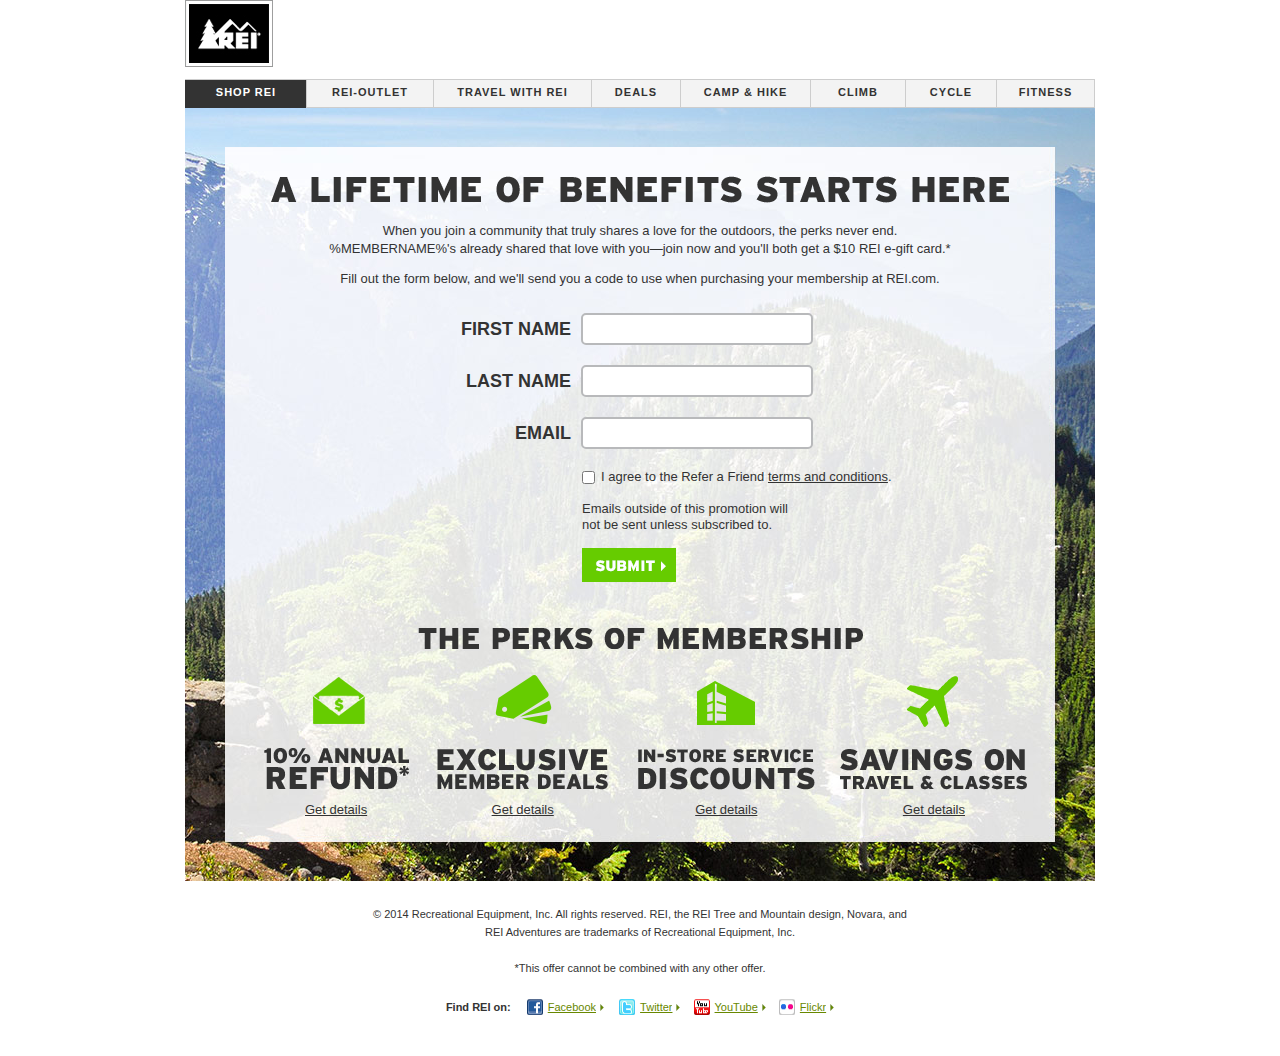
<file: work/rei/refer_friend/refer_a_friend.html>
<!doctype html>
<html>
<head>
<meta charset="UTF-8">
<title>REI Refer A Friend</title>
	<meta http-equiv="Content-Type" content="text/html; charset=iso-8859-1" />
    <meta name="viewport" content="width=device-width">

<link rel="stylesheet" type="text/css" href="css/rei_refer_friend.css">

<!--[if lt IE 9]>
<script src="http://html5shiv.googlecode.com/svn/trunk/html5.js"></script>
<![endif]-->
<script src="js/jquery-1.11.0.min.js" type="text/javascript"></script>
<script src="js/jquery.validate.min.js" type="text/javascript"></script>
<script type="text/javascript">
	$(document).ready(
		function()
		{						
    		$('form').attr('autocomplete', 'off');
			$("form").validate({
					rules: 
					{
						EMAIL_ADDRESS : "required email",
						terms: "required"
					},
					errorContainer: ".errorMsg",
					messages:
					{
						EMAIL_ADDRESS: {
							"required" : " ",
							"email": " "	
						},
						terms: {
							"required" : " "
						}
					},	
					onfocusout: false					
				}			
			);
		}
	);
</script>
</head>

<body>

<div id="wrapper">
	<header>
		<a href="$clickthrough(nav_logo)$" class="logo"><img src="images/logo.gif" alt="REI&reg;" width="88" height="67" class="hide"/></a>
		
		<!--Start Nav-->
		<div id="navcontainer">
			<ul id="navlist">
				<li><a id="reiLink" href="$clickthrough(nav_rei)$" target="_blank">SHOP REI</a></li>
				<li><a id="outletLink" href="$clickthrough(nav_outlet)$" target="_blank">REI-OUTLET</a></li>
				<li><a id="advLink" href="$clickthrough(nav_travel)$" target="_blank">TRAVEL WITH REI</a></li>
				<li><a id="dealsLink" href="$clickthrough(nav_deals)$" target="_blank">DEALS</a></li>
				<li><a id="hikeLink" href="$clickthrough(nav_hike)$" target="_blank">CAMP &amp; HIKE</a></li>
				<li><a id="climbLink" href="$clickthrough(nav_climb)$" target="_blank">CLIMB</a></li>
				<li><a id="cycleLink" href="$clickthrough(nav_cycle)$" target="_blank">CYCLE</a></li>
				<li><a id="fitnessLink" href="$clickthrough(nav_fitness)$" target="_blank">FITNESS</a></li>
			</ul>
		</div>
		<!--End Nav-->
	</header>
	
	<section class="signup">
		<h1 class="hide"><img src="images/tle_lifetime.png" width="738" height="27" alt="A LIFETIME OF BENEFITS STARTS HERE" /></h1>
		<h1 style="display:none;" class="show"><img src="images/tle_lifetimeresp.png" width="247" height="88" alt="A LIFETIME OF BENEFITS STARTS HERE" /></h1>
		<p>When you join a community that truly shares a love for the outdoors, the perks never end. <br class="hide" />%MEMBERNAME%'s already shared that love with you&mdash;join now and you'll both get a $10 REI e-gift card.*</p>
		<p>Fill out the form below, and we'll send <span class="block">you a code to use when purchasing </span>your membership at REI.com.</p>
		<form method="POST" action="refer_a_friend_confirm.html">
		<label for="FIRST_NAME"><span>FIRST NAME</span><input type="text" id="FIRST_NAME" name="FIRST_NAME" /></label>
		<label for="LAST_NAME"><span>LAST NAME</span><input type="text" id="LAST_NAME" name="LAST_NAME" /></label>
		<label for="EMAIL_ADDRESS" class="tf-last"><span>EMAIL</span><input type="text" id="EMAIL_ADDRESS" name="EMAIL_ADDRESS" /></label>
		<input type="checkbox" id="terms" name="terms" /><label for="terms" class="cb-last">I agree to the Refer a Friend <a href="$clickthrough(bt_terms)$">terms and conditions</a>.</label>
		<p class="note">Emails outside of this promotion will<br />
		not be sent unless subscribed to.</p>
		<input type="submit" class="submit" value="" /><label class="errorMsg" style="display:none;">Oops! Please double check <br />that your information is correct.</label>
		</form>
		<section class="perks">
			<h2 class="hide"><img src="images/tle_perks.png" width="445" height="21" alt="THE PERKS OF MEMBERSHIP" /></h1>
			<h2 style="display:none;" class="show"><img src="images/tle_perksresp.gif" width="295" height="14" alt="THE PERKS OF MEMBERSHIP" /></h2>
			<span class="refund">
				<img src="images/refund.png" width="145" height="115" alt="10% ANNUAL REFUND*" /><br />
				<a href="$clickthrough(bt_refund_details)$">Get details</a>
			</span>
			<span class="exclusive">
				<img src="images/exclusive.png" width="171" height="115" alt="EXCLUSIVE MEMBER DEALS" /><br />
				<a href="$clickthrough(bt_benefits_details)$">Get details</a>			
			</span>
			<span class="discounts">
				<img src="images/discounts.png" width="177" height="115" alt="IN-STORE SERVICE DISCOUNTS" /><br />
				<a href="$clickthrough(bt_service_details)$">Get details</a>			
			</span>
			<span class="savings">
				<img src="images/savings.png" width="187" height="115" alt="SAVINGS ON TRAVEL & CLASSES" /><br />
				<a href="$clickthrough(bt_savings_details)$">Get details</a>
			</span>
		</section>
	</section>
	
	<footer class="legal">
	<p>&copy; 2014 Recreational Equipment, Inc. All rights reserved. REI, the REI Tree and Mountain design, Novara, and <br class="hide" />REI Adventures are trademarks of Recreational Equipment, Inc.</p>
	<p>*This offer cannot be combined with any other offer.</p>
		<section class="social">
			<span class="find">Find REI on:</span> 
			<span class="fb"><a href="$clickthrough(img_facebook)$"><img src="images/fb.gif" width="16" height="16" alt="Facebook" class="icon" />Facebook<img src="images/garw.gif" width="8" height="7" alt="" /></a></span>
			<span class="tw"><a href="$clickthrough(img_twitter)$"><img src="images/tw.gif" width="16" height="16" alt="Twitter" class="icon" />Twitter<img src="images/garw.gif" width="8" height="7" alt="" /></a></span>
			<span class="yt"><a href="$clickthrough(img_youtube)$"><img src="images/yt.gif" width="16" height="16" alt="YouTube" class="icon" />YouTube<img src="images/garw.gif" width="8" height="7" alt="" /></a></span>
			<span class="fl"><a href="$clickthrough(img_flickr)$"><img src="images/fl.gif" width="16" height="16" alt="Flickr" class="icon" />Flickr<img src="images/garw.gif" width="8" height="7" alt="" /></a></span>
		</section>
	</footer>
</div>

</body>
</html>
</file>
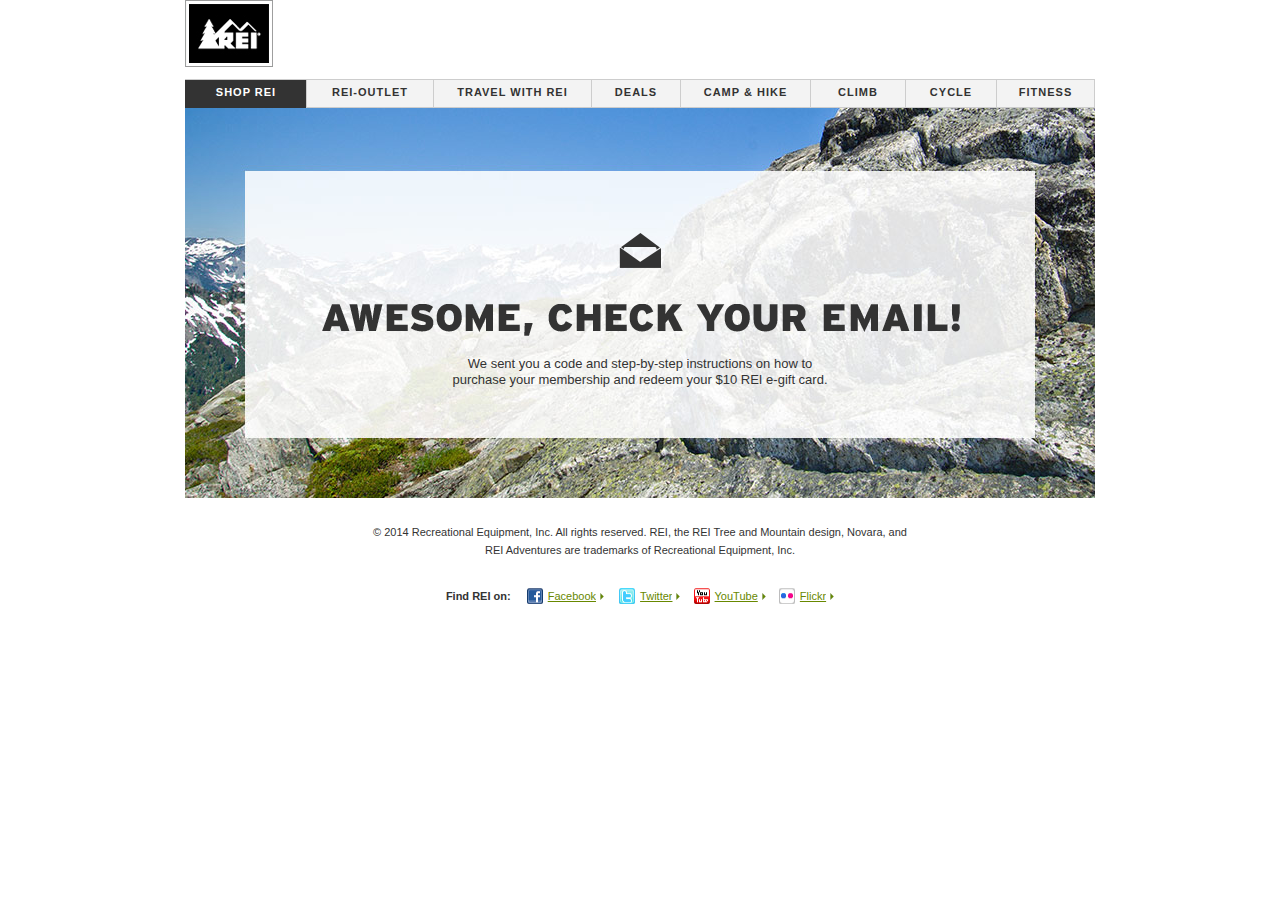
<file: work/rei/refer_friend/refer_a_friend_confirm.html>
<!doctype html>
<html>
<head>
<meta charset="UTF-8">
<title>REI Refer A Friend</title>
	<meta http-equiv="Content-Type" content="text/html; charset=iso-8859-1" />
    <meta name="viewport" content="width=device-width">

<link rel="stylesheet" type="text/css" href="css/rei_refer_friend.css">

<!--[if lt IE 9]>
<script src="http://html5shiv.googlecode.com/svn/trunk/html5.js"></script>
<![endif]-->
<script src="js/jquery-1.11.0.min.js" type="text/javascript"></script>
<script src="js/jquery.validate.min.js" type="text/javascript"></script>
<script type="text/javascript">
	$(document).ready(
		function()
		{
			// all your code is going to here
			$("form").validate(
				{
					rules: 
					{
						terms: "required",
						EMAIL_ADDRESS : "required email"
					},
					errorContainer: ".errorMsg",
					messages:
					{
						terms: {
							"required" : " "
						},
						EMAIL_ADDRESS: {
							"required" : " ",
							"email": " "	
						}
					}					
				}			
			);
		}
	);
</script>
</head>

<body>

<div id="wrapper">
	<header class="chead">
		<a href="$clickthrough(nav_logo)$" class="logo"><img src="images/logo.gif" alt="REI&reg;" width="88" height="67" class="hide"/></a>
		
		<!--Start Nav-->
		<div id="navcontainer">
			<ul id="navlist">
				<li><a id="reiLink" href="$clickthrough(nav_rei)$" target="_blank">SHOP REI</a></li>
				<li><a id="outletLink" href="$clickthrough(nav_outlet)$" target="_blank">REI-OUTLET</a></li>
				<li><a id="advLink" href="$clickthrough(nav_travel)$" target="_blank">TRAVEL WITH REI</a></li>
				<li><a id="dealsLink" href="$clickthrough(nav_deals)$" target="_blank">DEALS</a></li>
				<li><a id="hikeLink" href="$clickthrough(nav_hike)$" target="_blank">CAMP &amp; HIKE</a></li>
				<li><a id="climbLink" href="$clickthrough(nav_climb)$" target="_blank">CLIMB</a></li>
				<li><a id="cycleLink" href="$clickthrough(nav_cycle)$" target="_blank">CYCLE</a></li>
				<li><a id="fitnessLink" href="$clickthrough(nav_fitness)$" target="_blank">FITNESS</a></li>
			</ul>
		</div>
		<!--End Nav-->
	</header>
	
	<section class="confirm">
		<img src="images/envelope.png" width="42" height="35" class="envelope" />
		<h1 class="hide"><img src="images/tle_awesome.png" width="639" height="32" alt="AWESOME, CHECK YOUR EMAIL!" /></h1>
		<h1 style="display:none;" class="show"><img src="images/tle_awesome_resp.png" width="256" height="47" alt="AWESOME, CHECK YOUR EMAIL!" /></h1>
		<p>We sent you a code and step-by-step instructions on how to <br class="hide" />purchase <span class="block">your membership and redeem</span> your $10 REI e-gift card.</p>
		
	</section>
	
	<footer class="legal">
	<p>&copy; 2014 Recreational Equipment, Inc. All rights reserved. REI, the REI Tree and Mountain design, Novara, and <br class="hide" />REI Adventures are trademarks of Recreational Equipment, Inc.</p>
		<section class="csocial">
			<span class="find">Find REI on:</span> 
			<span class="fb"><a href="$clickthrough(img_facebook)$"><img src="images/fb.gif" width="16" height="16" alt="Facebook" class="icon" />Facebook<img src="images/garw.gif" width="8" height="7" alt="" /></a></span>
			<span class="tw"><a href="$clickthrough(img_twitter)$"><img src="images/tw.gif" width="16" height="16" alt="Twitter" class="icon" />Twitter<img src="images/garw.gif" width="8" height="7" alt="" /></a></span>
			<span class="yt"><a href="$clickthrough(img_youtube)$"><img src="images/yt.gif" width="16" height="16" alt="YouTube" class="icon" />YouTube<img src="images/garw.gif" width="8" height="7" alt="" /></a></span>
			<span class="fl"><a href="$clickthrough(img_flickr)$"><img src="images/fl.gif" width="16" height="16" alt="Flickr" class="icon" />Flickr<img src="images/garw.gif" width="8" height="7" alt="" /></a></span>
		</section>
	</footer>
</div>

</body>
</html>
</file>
<file: work/gamestop/css/gamestop.css>
@charset "UTF-8";
/* CSS Document */

html { 
	-webkit-text-size-adjust:none;
}
body {	
	font-family:Arial, Helvetica, sans-serif;
	width:100%;
	background:url(../images/hbg.gif) repeat-x;
}
.header {
	background-color:#f1f0f0;
	width:100%;
	height:105px;
	display:block;
	-webkit-box-shadow: 0px 5px 5px rgba(50, 50, 50, 0.15);
	-moz-box-shadow:    0px 5px 5px rgba(50, 50, 50, 0.15);
	box-shadow:         0px 5px 5px rgba(50, 50, 50, 0.15);
}
hr {
	width:100%;
	height:1px;
	color:#eeebeb;
	margin:30px 0 30px 0;
}
.div {
	padding: 0 0 0 10px;
}
.glogo {
	padding: 20px 0 0 17px;
}
.rlogo {
	padding: 20px 0 0 0;
}
.container {
	margin:0 auto;
	width:570px;
	padding-left:10px;
	text-align:left;
}
h1 {
	font-size:24px;
	font-weight:bold;
	color:#f26922;
	padding: 40px 0 23px 0;
}
p {
	font-size:14px;
	line-height:17px;
	color:#818181;
	padding: 0 0 16px 0;
}
.lst {
	padding-bottom:2px;
}
.sig {
	font-size:12px;
	line-height:17px;
	font-weight:bold;
	color:#818181;
	padding-bottom:2px;
}
.hd1 {
	padding: 20px 0;
	display:block;
}
.hd2 {
	padding: 30px 0 27px 0;
	display:block;
}
.hd3 {
	padding: 30px 0 30px 0;
	display:block;
}
a.rollover-image {
	display:block;
	width:130px;
	height:70px;
}
 
a.rollover-image:hover {
	display:block;
	width:130px;
	height:70px;
}
a.ceo {
	background:url(../images/ceo.gif) top left;
}	
a.ceo:hover {
	background:url(../images/ceo.gif) top right;
}	
a.response {
	background:url(../images/response.gif) top left;
}	
a.response:hover {
	background:url(../images/response.gif) top right;
}
a.meet {
	background:url(../images/meet.gif) top left;
}	
a.meet:hover {
	background:url(../images/meet.gif) top right;
}
a.display {
	background:url(../images/display.gif) top left;
}	
a.display:hover {
	background:url(../images/display.gif) top right;
}	
a.we_do {
	background:url(../images/what_we_do.gif) top left;
}	
a.we_do:hover {
	background:url(../images/what_we_do.gif) top right;
}
a.vendor {
	background:url(../images/vendor.gif) top left;
}	
a.vendor:hover {
	background:url(../images/vendor.gif) top right;
}
a.case_study {
	background:url(../images/case_study.gif) top left;
}	
a.case_study:hover {
	background:url(../images/case_study.gif) top right;
}
a.spotlight {
	background:url(../images/spotlight.gif) top left;
}	
a.spotlight:hover {
	background:url(../images/spotlight.gif) top right;
}
.bx_group4 {
	width:560px;
	height:105px;
	padding:5px 5px 0 5px;
	background-color:#f1f0f0;
}
.bx_group2 {
	width:280px;
	height:105px;
	padding:5px 5px 0 5px;
	background-color:#f1f0f0;
}
.bx {
	width:130px;
	margin:5px 5px 5px 5px;
	float:left;
}
.lbl {
	width:130px;
	height:20px;
	font-family: Arial, Helvetica, sans-serif;
	font-size:11px;
	color:#ffffff;
	font-weight:bold;
	line-height:20px;
	text-align:center;
}
.lbl a {
	color:#ffffff;
	text-decoration:none;
}
.obg {
	
	background-color:#f26922;
}
.gbg {
	
	background-color:#55b848;
}
.ltobg {
	
	background-color:#f99d1c;
}
img {
	border:none;
}
.resc_links {
	font-size:15px;
	font-weight:bold;
	color:#818181;
	text-decoration:none;
	border-bottom:1px solid #818181;
	margin-bottom:15px;
}

.clearfix:after {
	content: ".";
	display: block;
	clear: both;
	visibility: hidden;
	line-height: 0;
	height: 0;
}
 
.clearfix {
	display: inline-block;
}
 
html[xmlns] .clearfix {
	display: block;
}
 
* html .clearfix {
	height: 1%;
}
a {
	color:#818181;
}
.footer {
	font-size:11px;
	color:#cbcbcb;
}
@media all and (max-width: 600px){
	
.hide {
	display:none;
}
.rlogo {
	width:120px;
	height:auto;
	padding: 40px 0 0 0;
}
.div {
	height: 40px;
	padding: 40px 0 0 20px;
}
.glogo {
	width:100px;
	height:auto;
	padding: 40px 0 0 30px;
}
h1 {
	font-size:21px;
	font-weight:bold;
	color:#f26922;
	padding: 40px 0 23px 0;
}
p {
	font-size:16px;
	line-height:19px;
	color:#818181;
	padding: 0 0 16px 0;
}
.bx_group4 {
	width:280px;
	height:205px;
	padding:5px 5px 0 5px;
	background-color:#f1f0f0;
}
.container {
	width:300px;
}
.block {
	display:block;
}
.hd1 {
	padding: 37px 0 20px 0;
}
.hd3 {
	padding: 40px 0 30px 0;
	display:block;
}
}
</file>
<file: work/rei/refer_friend/css/rei_refer_friend.css>
@charset "UTF-8";
/* CSS Document */
html, body, div, span, object, iframe,
h1, h2, h3, h4, h5, h6, p, blockquote, pre,
abbr, address, cite, code,
del, dfn, em, img, ins, kbd, q, samp,
small, strong, sub, sup, var,
b, i,
dl, dt, dd, ol, ul, li,
fieldset, form, label, legend,
table, caption, tbody, tfoot, thead, tr, th, td,
article, aside, canvas, details, figcaption, figure, 
footer, header, hgroup, menu, nav, section, summary,
time, mark, audio, video {
    margin:0;
    padding:0;
    border:0;
    outline:0;
    font-size:100%;
    vertical-align:baseline;
    background:transparent;
}

body {
    line-height:1;
}

article,aside,details,figcaption,figure,
footer,header,hgroup,menu,nav,section { 
    display:block;
}

nav ul {
    list-style:none;
}


blockquote, q {
    quotes:none;
}

blockquote:before, blockquote:after,
q:before, q:after {
    content:'';
    content:none;
}

a {
    margin:0;
    padding:0;
    font-size:100%;
    vertical-align:baseline;
    background:transparent;
}

/* change colours to suit your needs */
ins {
    background-color:#ff9;
    color:#000;
    text-decoration:none;
}

/* change colours to suit your needs */
mark {
    background-color:#ff9;
    color:#000; 
    font-style:italic;
    font-weight:bold;
}

del {
    text-decoration: line-through;
}

abbr[title], dfn[title] {
    border-bottom:1px dotted;
    cursor:help;
}

table {
    border-collapse:collapse;
    border-spacing:0;
}

/* change border colour to suit your needs */

input, select {
    vertical-align:middle;
}


	body { 
		width:100%;
		font-family: Arial, Helvetica, sans-serif;
		color: #333333;	
	}
	header{
		margin: 0 auto;
		width: 100%;
		min-width:290px;
		padding-bottom: 7px;
		text-align: left;
		height:94px;
	}
	header.chead {
		height: 101px !important;
	}
	#wrapper{
		margin: 0 auto;
		width: 910px;	
		text-align:left;
	}	
	.logo {
		display:block;
		padding-bottom:9px;	
	}
	/* nav styles */
	#navcontainer {
		float: left;
	}
	#navcontainer ul {
		background-color: #F3F3F3;
		float: left;
		list-style-type: none;
		margin: 0;
		padding: 0;
		position: relative;
		width: 910px;
	}
	#navcontainer li {
		border-top: 1px solid #CDCDCD;
		float: left;
		height: 27px;
		margin: 0;
		padding: 0;
		color: #333333;
		font-weight: normal;
	}
	#navcontainer a {
		width: 131px;
		border-left: 1px solid #CDCDCD;
		color: #323232;
		cursor: pointer;
		display: block;
		font: bold 11px Verdana, sans-serif;
		height: 21px;
		letter-spacing: 1px;
		padding: 6px 0 0;
		text-align: center;
		text-decoration: none;
	}
	#navcontainer a#reiLink {
		border-left: 1px solid #333333;
		width: 120px;
		background-color:#333333;
		color:#ffffff;
		border-bottom: 1px solid #333333;
	}
	#navcontainer a#outletLink {
		width: 126px;
		border-bottom: 1px solid #CDCDCD;
	}
	#navcontainer a#advLink {
		width: 157px;
		border-bottom: 1px solid #CDCDCD;
	}
	#navcontainer a#dealsLink {
		width: 88px;
		border-bottom: 1px solid #CDCDCD;
	}
	#navcontainer a#hikeLink {
		width: 129px;
		border-bottom: 1px solid #CDCDCD;
	}
	#navcontainer a#climbLink {
		width: 94px;
		border-bottom: 1px solid #CDCDCD;
	}
	#navcontainer a#cycleLink {
		width: 90px;
		border-bottom: 1px solid #CDCDCD;
	}
	#navcontainer a#fitnessLink {
		width: 97px;
		border-right: 1px solid #CDCDCD;
		border-bottom: 1px solid #CDCDCD;
	}
	#navcontainer a:hover, #navcontainer a:active {
	}
	#navcontainer a.active:link, #navcontainer a.active:visited {
		position: relative;
		z-index: 102;
		background: #bbb;
		font-weight: bold;
	}
	/* end nav styles */
	.signup {
		background-image:url(../images/bg_desk.jpg);
		background-repeat:no-repeat;
		height:705px;
		font-size: 13px;
		line-height: 18px;
		text-align:center;
		padding: 69px 0 0 0;
		clear: both;
	}	
	.signup h1{
		padding-bottom:14px;
	}	
	.signup p {
		padding-bottom:12px;	
	}
	form {
		margin-top:13px;
		position:relative;
	}
	form p {
		text-align:left;
		margin-left:397px;
		padding-top:4px;
	}
	label {
		display:block;
		text-align:left;
		padding-left:266px;
		margin-bottom:20px;
	}
	label>span {
		float:left;
		width:120px;
		text-align:right;
		padding-right:10px;
		padding-top:7px;
		font-size:18px;
		line-height:19px;
		font-weight:bold;
	}
	label a {
		color:#333333;	
	}
	input {
		border-width: 2px;
		border-color:#b8b9bb;
		border-style:solid;
		-webkit-border-radius: 5px;
		-moz-border-radius: 5px;
		border-radius: 5px;
	}
	input[type=text] {
		width:224px;
		height:26px;
	}
	.tf-last {
		margin-bottom:19px;
	}
	.tf-last label.error {
		display:none !important;
	}
	.tf-last input.error {
		border-color:#c40500;
		background-color:#fef3f3;
		border-width: 2px !important;
	}
	input[type=checkbox] {
		display:inline-block;
		float:left;
		margin-left:397px;
		margin-bottom:8px;
		margin-right:6px;
		padding:0;
		border:none;
	}
	.cb-last {
		margin-bottom:11px;
		width:456px;
	}
	form label.error {
		padding:0 183px 0 0;
		margin:4px 0 0 0;
		float:right;
		width:13px;
		height:12px;
		background-image:url(../images/bg_error.png);
		background-repeat:no-repeat;
	}
	p.note {
		line-height:16px;
		padding-bottom:15px;
	}
	input[type="submit"] {
		width:94px;
		height:34px;
		background-color: #66cc00;
		background-image:url(../images/btn.gif);
		border: none;
		-webkit-border-radius: 0px;
		-moz-border-radius: 0px;
		border-radius: 0px;
		display:block;
		margin-left:397px;
	}
	.errorMsg {
		color:#c40500;
		font-size:13px;
		line-height:16px;
		position:absolute;
		top:237px;
		left:237px;
	}
	.perks {
		margin-top:46px;	
	}
	.perks h2 {
		padding-bottom:21px;	
	}
	.perks a {
		color:#333333;
		display:block;
		padding-top:6px;
	}
	.refund {
		padding:0 12px 0 20px;
		display:inline-block;
	}
	.exclusive {
		padding:0 13px 0 13px;
		display:inline-block;
	}
	.discounts {
		padding:0 11px 0 13px;
		display:inline-block;
	}
	.savings {
		padding:0 9px 0 11px;
		display:inline-block;
	}
	.clear {
		clear:both;			
	}
	footer {
		display:block;
		clear: both;
		font-family:Verdana, Geneva, sans-serif;
		font-size:11px;
		line-height:18px;
		text-align: center;		
	}
	footer.legal {
		display:block;
		margin: 24px 0 40px 0;
	}
	footer p {
		padding-bottom:18px;
	}
	footer a {
		display:inline-block;
		color:#688800;
		display:inline-block;
		height:18px;
		line-height:16px;
	}
	footer .icon {
		float:left;
		padding-right:5px;
	}
	span.find {
		font-size:11px;
		font-weight:bold;
		display:inline-block;
		padding:0 8px 0 0px;;
	}
	.social {
		display:block;
		margin-top:3px;
		height:18px;
		vertical-align:top;
	}
	.csocial {
		display:block;
		margin-top:10px;
		height:18px;
		vertical-align:top;
	}
	.fb {
		display:inline-block;
		padding:0 7px 0 5px;;
	}
	.tw {
		display:inline-block;
		padding:0 5px 0 5px;;
	}
	.yt {
		display:inline-block;
		padding:0 5px 0 5px;;
	}
	.fl {
		display:inline-block;
		padding:0 0px 0 5px;;
	}
	.confirm {
		background-image:url(../images/confirm_bg_desk.jpg);
		background-repeat:no-repeat;
		height:266px;
		font-size: 13px;
		line-height: 16px;
		text-align:center;
		padding: 125px 0 0 0;
		clear: both;
	}	
	.envelope {
		padding-bottom:32px;
	}
	.confirm h1{
		padding-bottom:16px;
	}
	
@media only screen and (max-width: 400px){
	.hide {
		display:none;	
	}
	.show {
		display:block !important;
	}
	.block {
		display:block;
	}
	#wrapper{
		margin: 0 auto;
		min-width:318px;
		width: 318px;	
		text-align:left;
	}
	#navcontainer {
		display:none;
	}
	header{
		min-width:290px;
		padding-bottom: 7px;
		text-align: left;
		height:52px;
	}
	header.chead {
		height: 52px !important;
	}
	.logo {
		width:64px;
		height:49px;
		background-image:url(../images/logo_resp.gif);
		background-repeat:no-repeat;
	}
	.signup {
		background-image:url(../images/bg_resp.jpg);
		background-repeat:no-repeat;
		height:1411px;
		font-size: 13px;
		line-height: 16px;
		text-align:left;
		padding: 83px 0 0 0;
	}
	.signup h1{
		padding-bottom:12px;
		padding-left:22px;
	}
	.signup p {		
		padding:0 56px 12px 22px;
	}
	form {
		margin-top:1px;
		padding-left:22px;
	}
	form p {
		text-align:left;
		margin-left:0px;
	}
	label {
		display:block;
		text-align:left;
		padding-left:0;
		margin-bottom:5px;
	}
	label>span {
		float:none;
		display: block;
		width:120px;
		text-align:left;
		padding-right:0;
		padding-top:7px;
		padding-bottom:4px;
	}
	input[type=text] {
		width:224px;
		height:28px;
	}
	.tf-last {
		margin-bottom:18px;
	}
	input[type=checkbox] {
		float:left;
		display:inline-block;
		margin-left:0;
		margin-bottom:18px;
		margin-top:0;
		margin-right:4px;
	}
	.cb-last {
		margin-bottom:16px;
		width:203px;
	}
	form label.error {
		padding:0;
		margin:0 95px 0 0;
		float:right;
		width:13px;
		height:12px;
		background-image:url(../images/bg_error.png);
		background-repeat:no-repeat;
	}
	p.note {
		padding: 0 0 13px 0;
	}
	input[type="submit"] {
		width:277px;
		background-color: #66cc00;
		background-image:url(../images/btn_resp.png);
		border: none;
		-webkit-border-radius: 3px;
		-moz-border-radius: 3px;
		border-radius: 3px;
		margin-left:0px;
	}
	.errorMsg {
		position:absolute;
		top:356px;
		left:25px;
	}
	.perks {
		margin-top:48px;
		padding-top:22px;
		width:316px;
		text-align: center;
		border-right: 1px solid #cccccc;
		border-left: 1px solid #cccccc;
		border-bottom: 1px solid #cccccc;	
	}
	.perks_header {
		width: 295px;
		height:14px;
		margin-bottom:14px;	
	}
	.refund {
		padding:0 0 39px 0;
		display:block;
	} 
	.refund a {
		padding-top:8px;
	}
	.exclusive {
		padding:0 0 40px 0;
		display:block;
	}
	.exclusive a,.discounts a, .savings a {
		padding-top:7px;
	}
	.discounts {
		padding:0 0 39px 0;
		display:block;
	}
	.savings {
		padding:0 0 12px 0;
		display:block;
	} 
	footer p {
		padding-left:8px;
		padding-right:8px;
		padding-bottom:20px;
		line-height:16px;
	}
	.social {
		display:block;
		margin-top:7px;
		height:100px;
	}
	.yt {
		display:inline-block;
		padding:21px 5px 0 5px;;
	}
	.fl {
		display:inline-block;
		padding:21px 0px 0 5px;;
	}
	.confirm {
		background-image:url(../images/confirm_bg_resp.jpg);
		background-repeat:no-repeat;
		height:273px;
		font-size: 13px;
		line-height: 16px;
		text-align:center;
		padding: 105px 0 0 0;
	}
	.envelope {
		padding-bottom:17px;
		width:31px;
		height:28px;
	}
	.confirm h1{
		padding-bottom:15px;
		padding-left:22px;
	}
	.confirm p {		
		padding:0 48px;
	}
}
</file>
